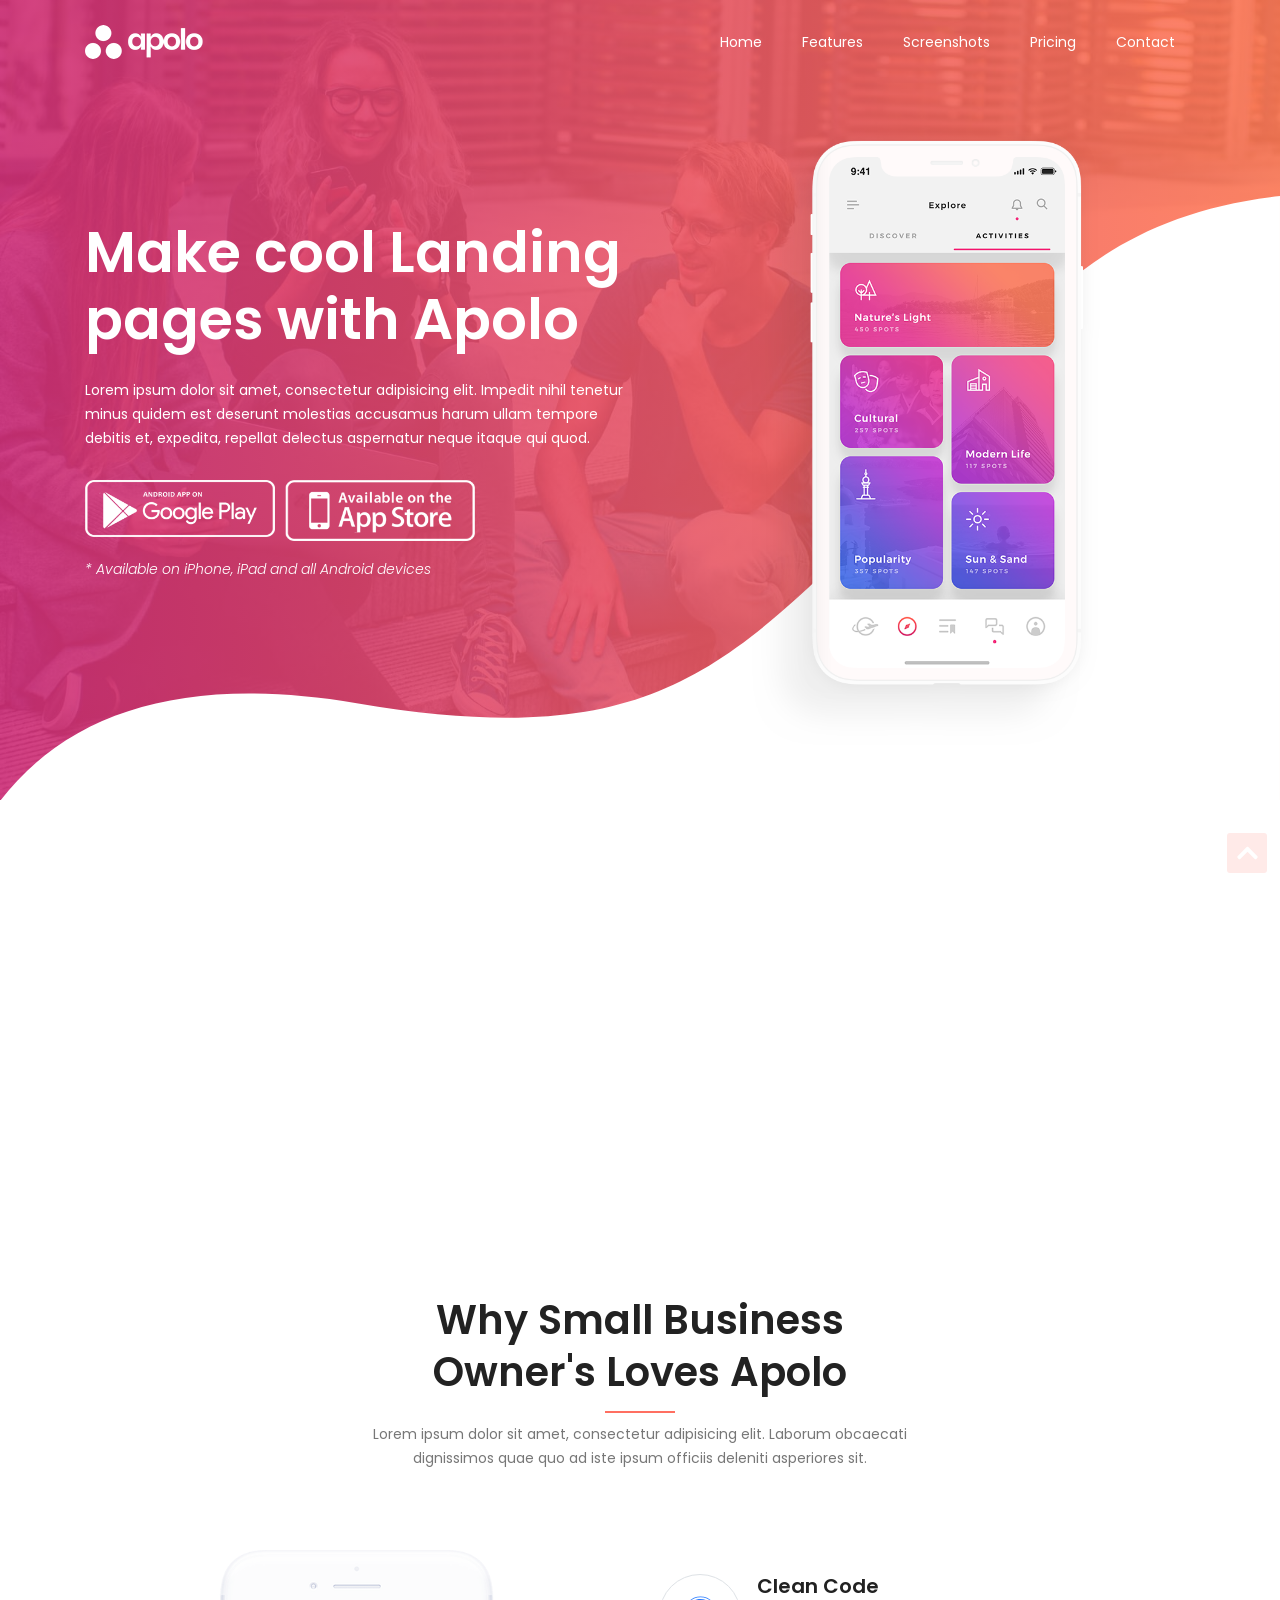
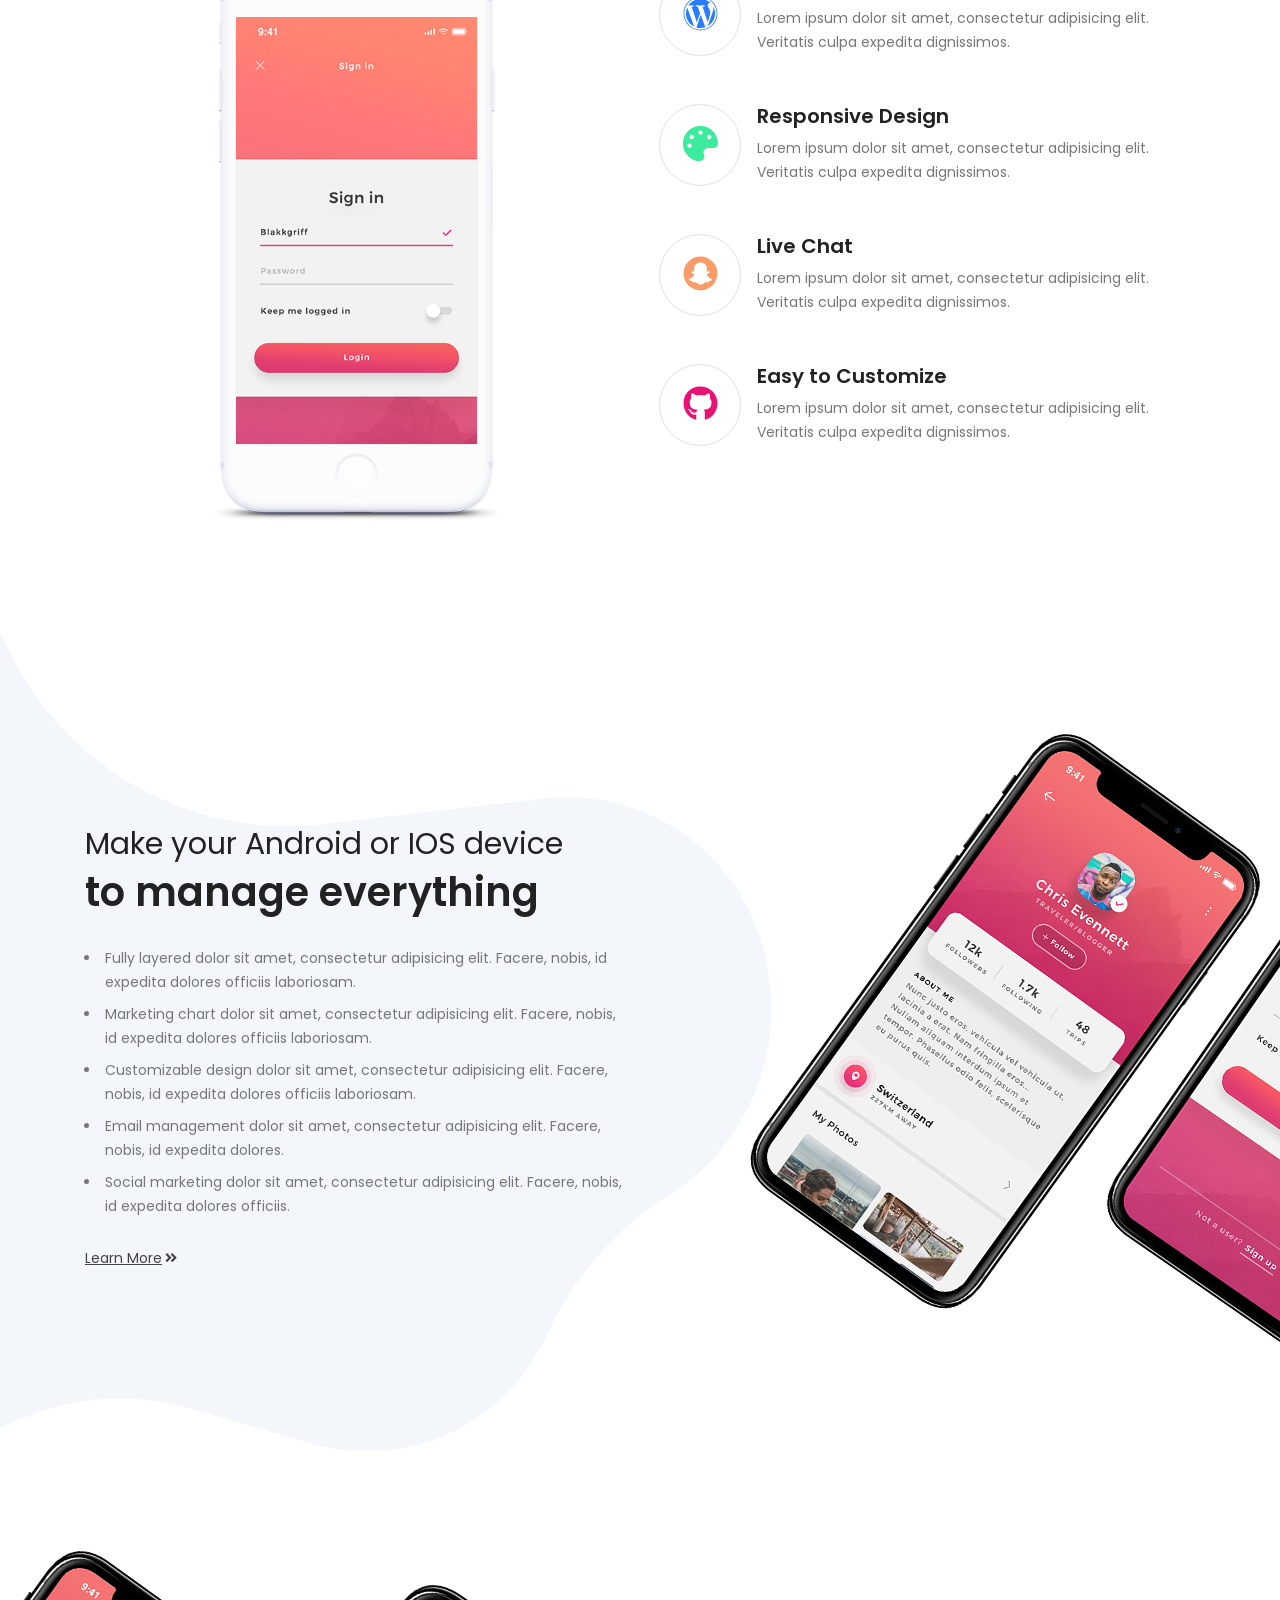
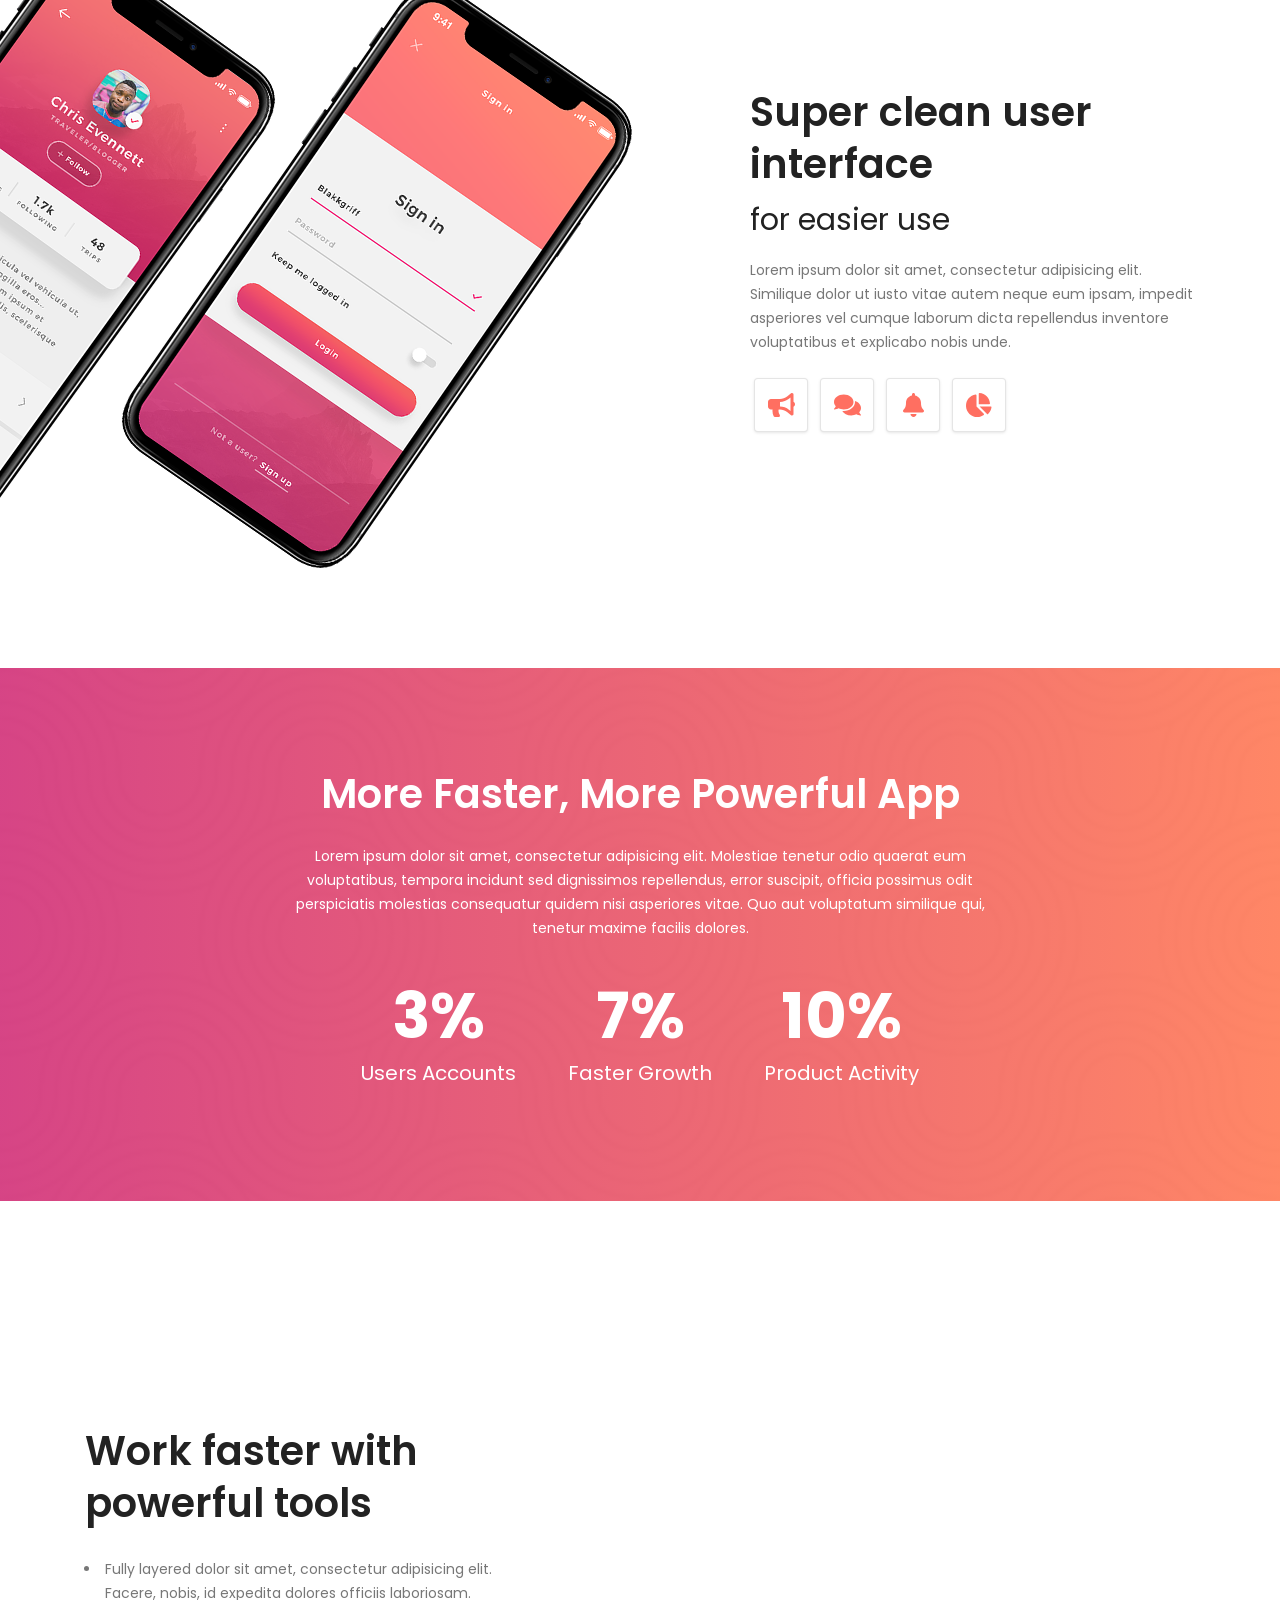
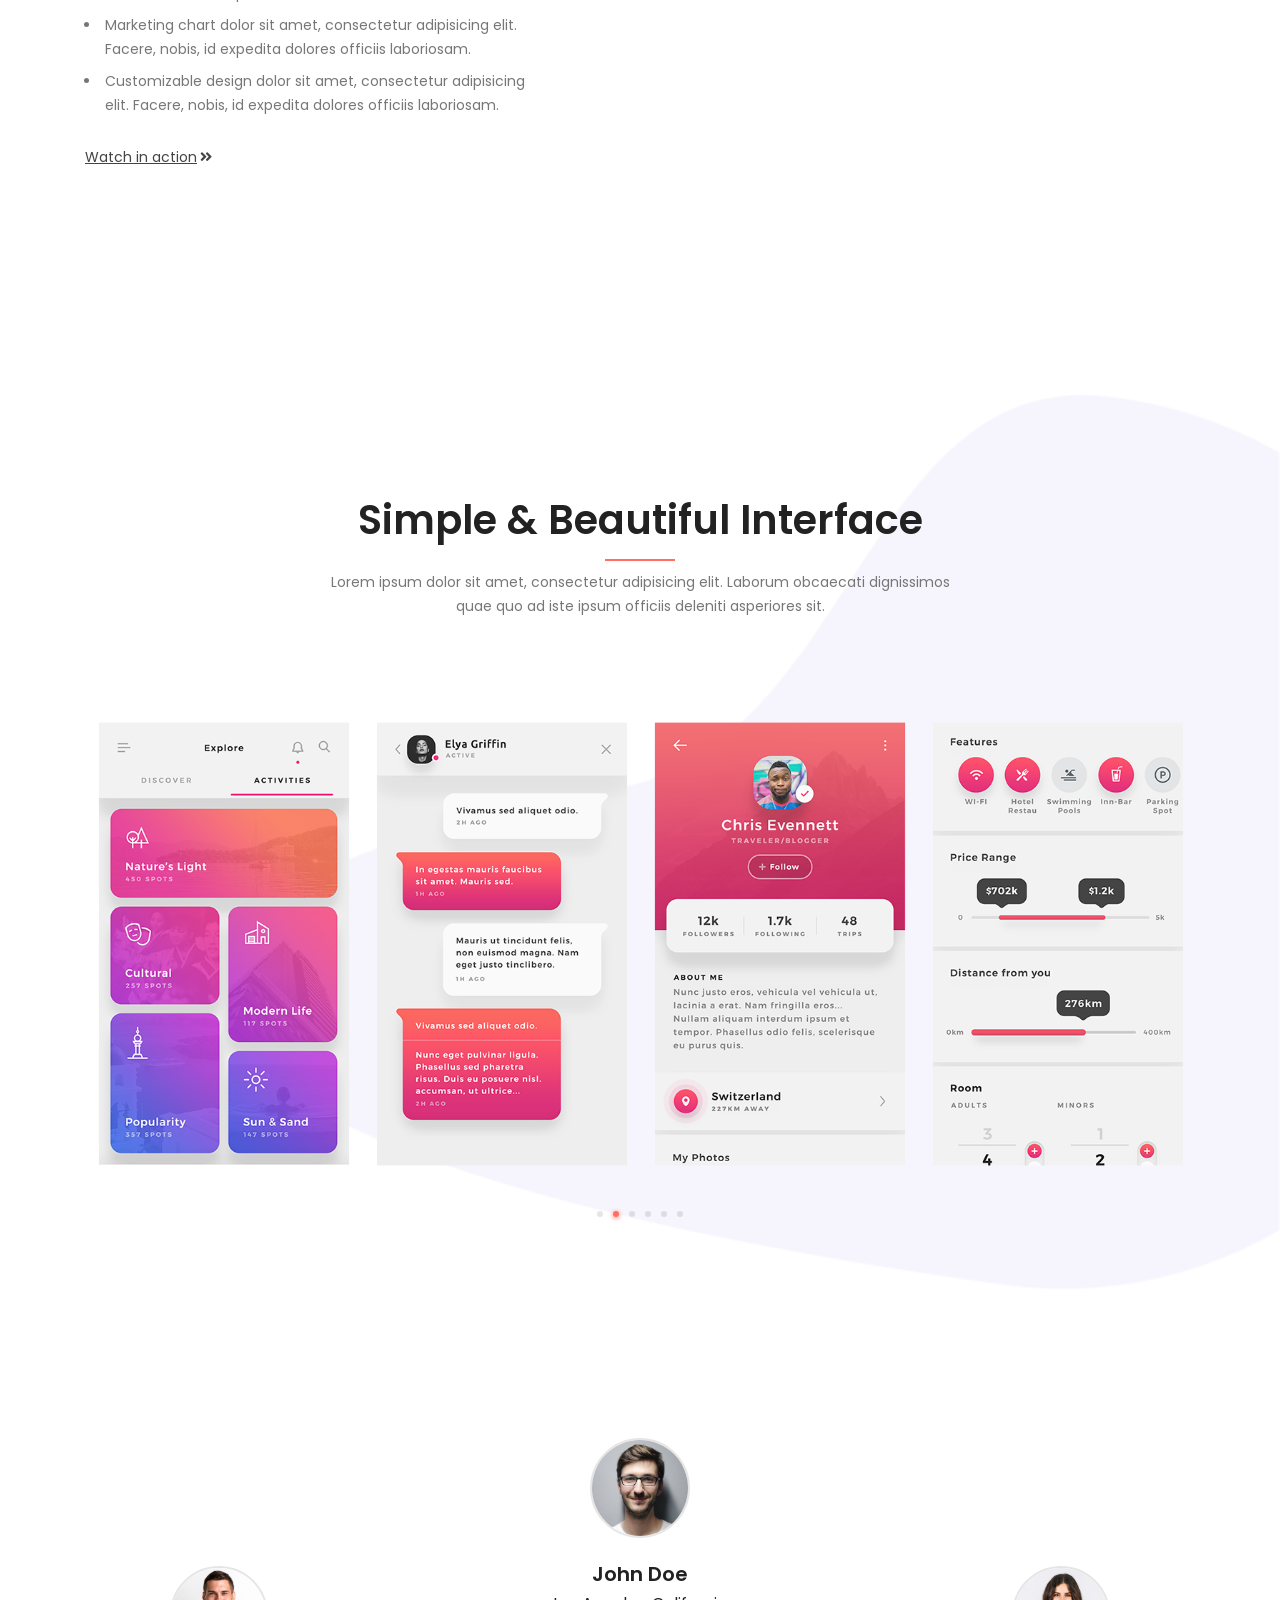
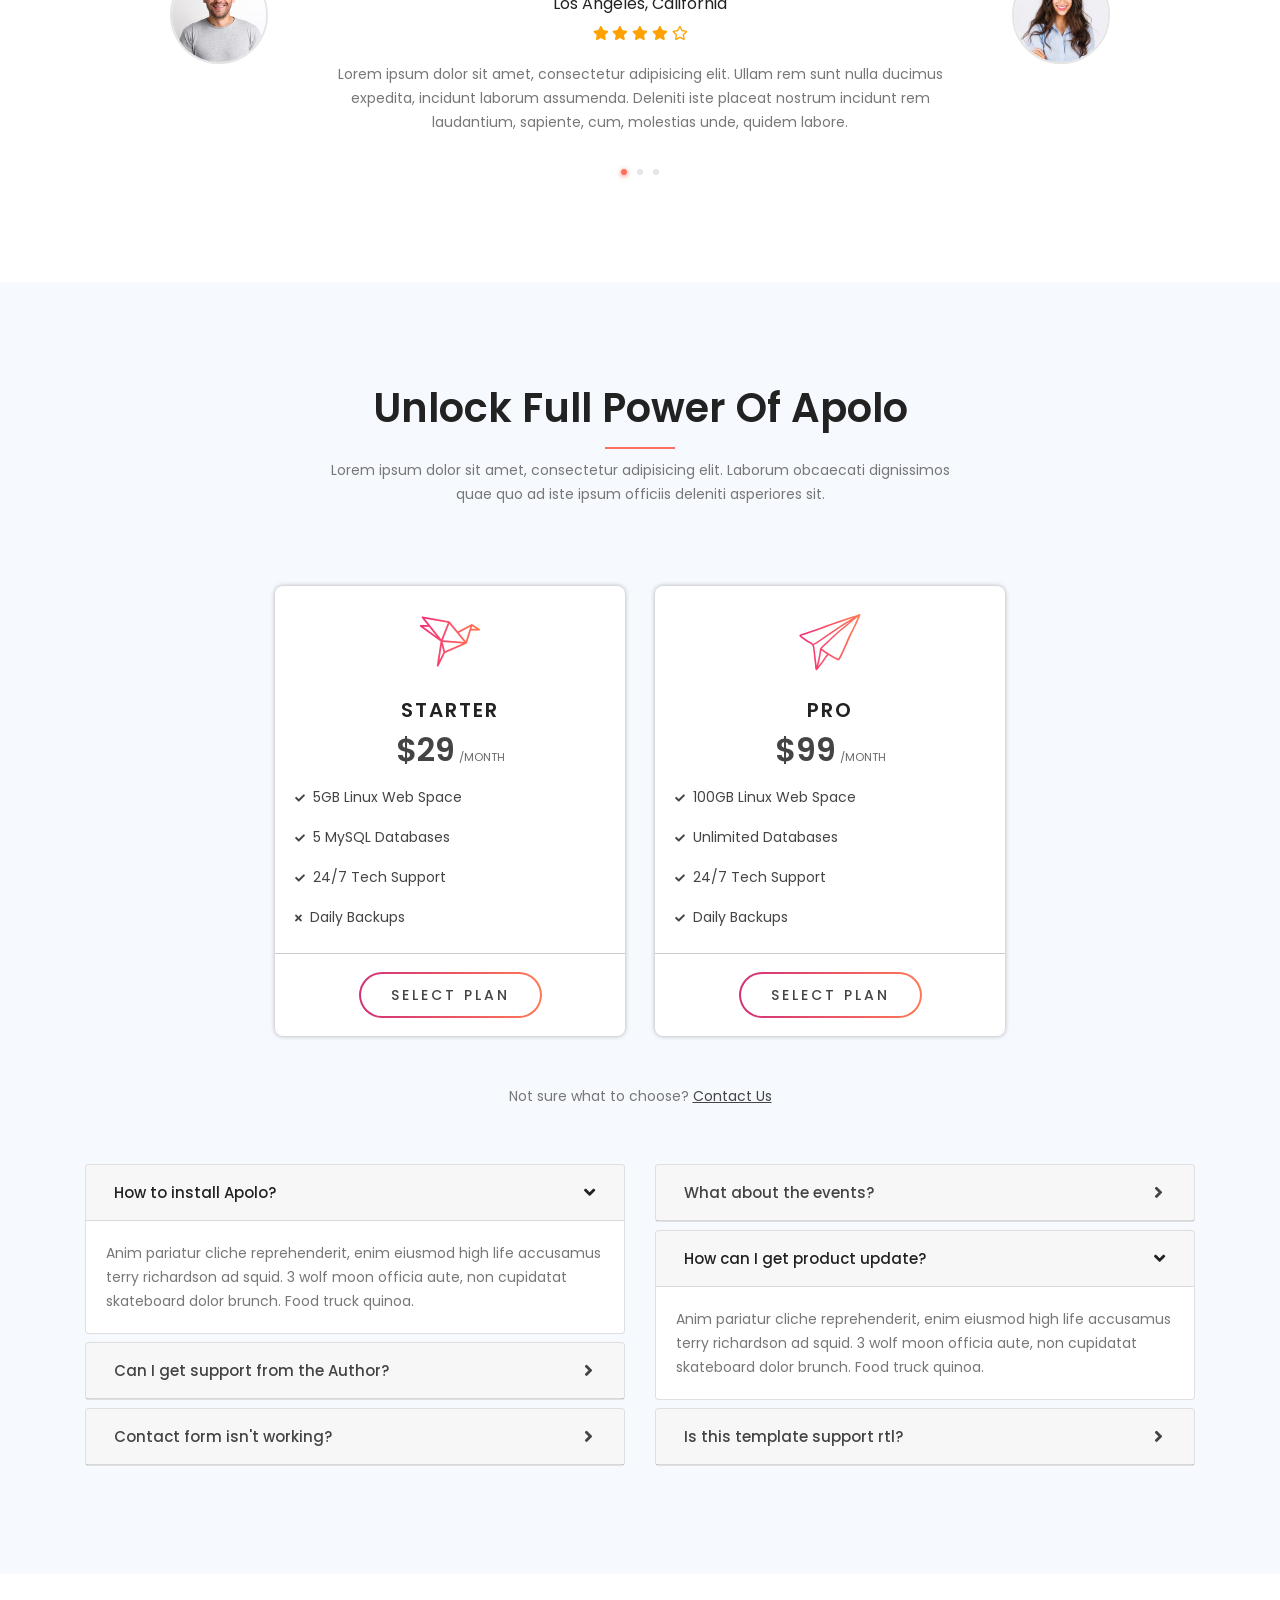
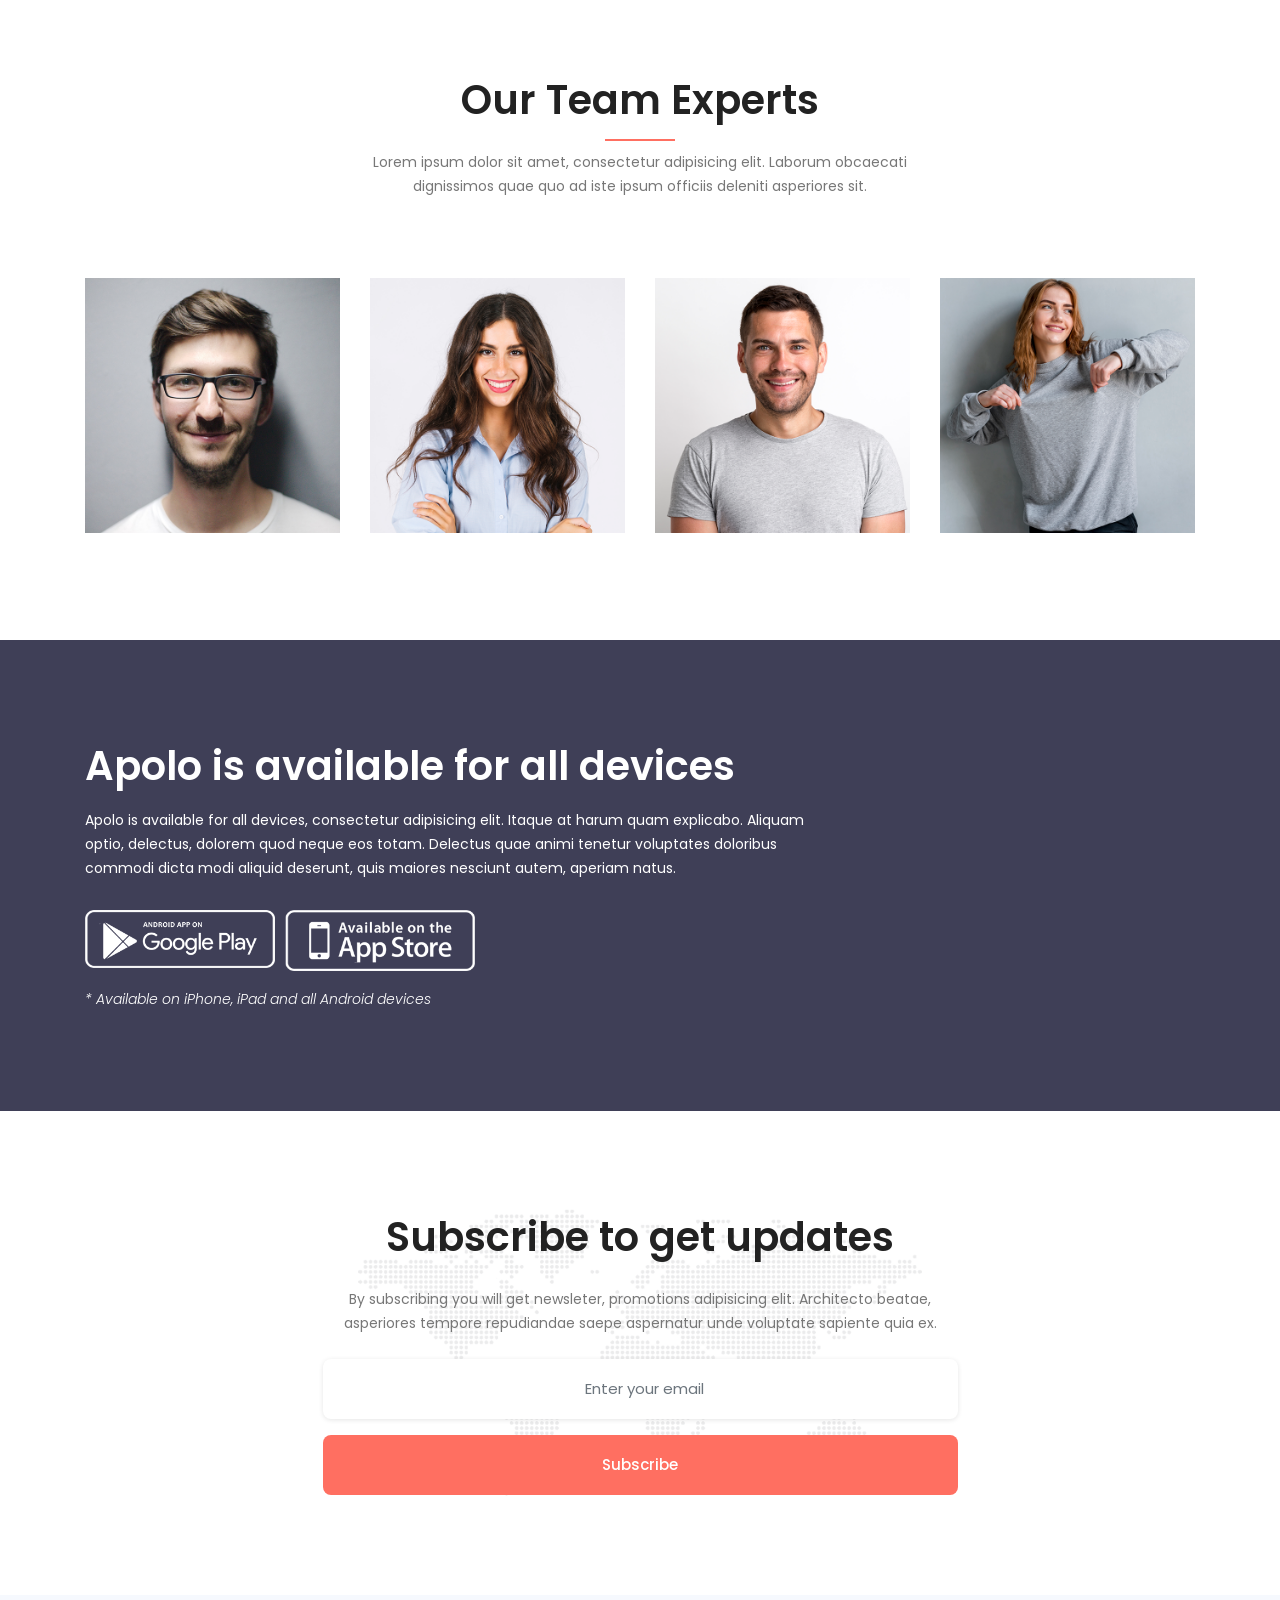
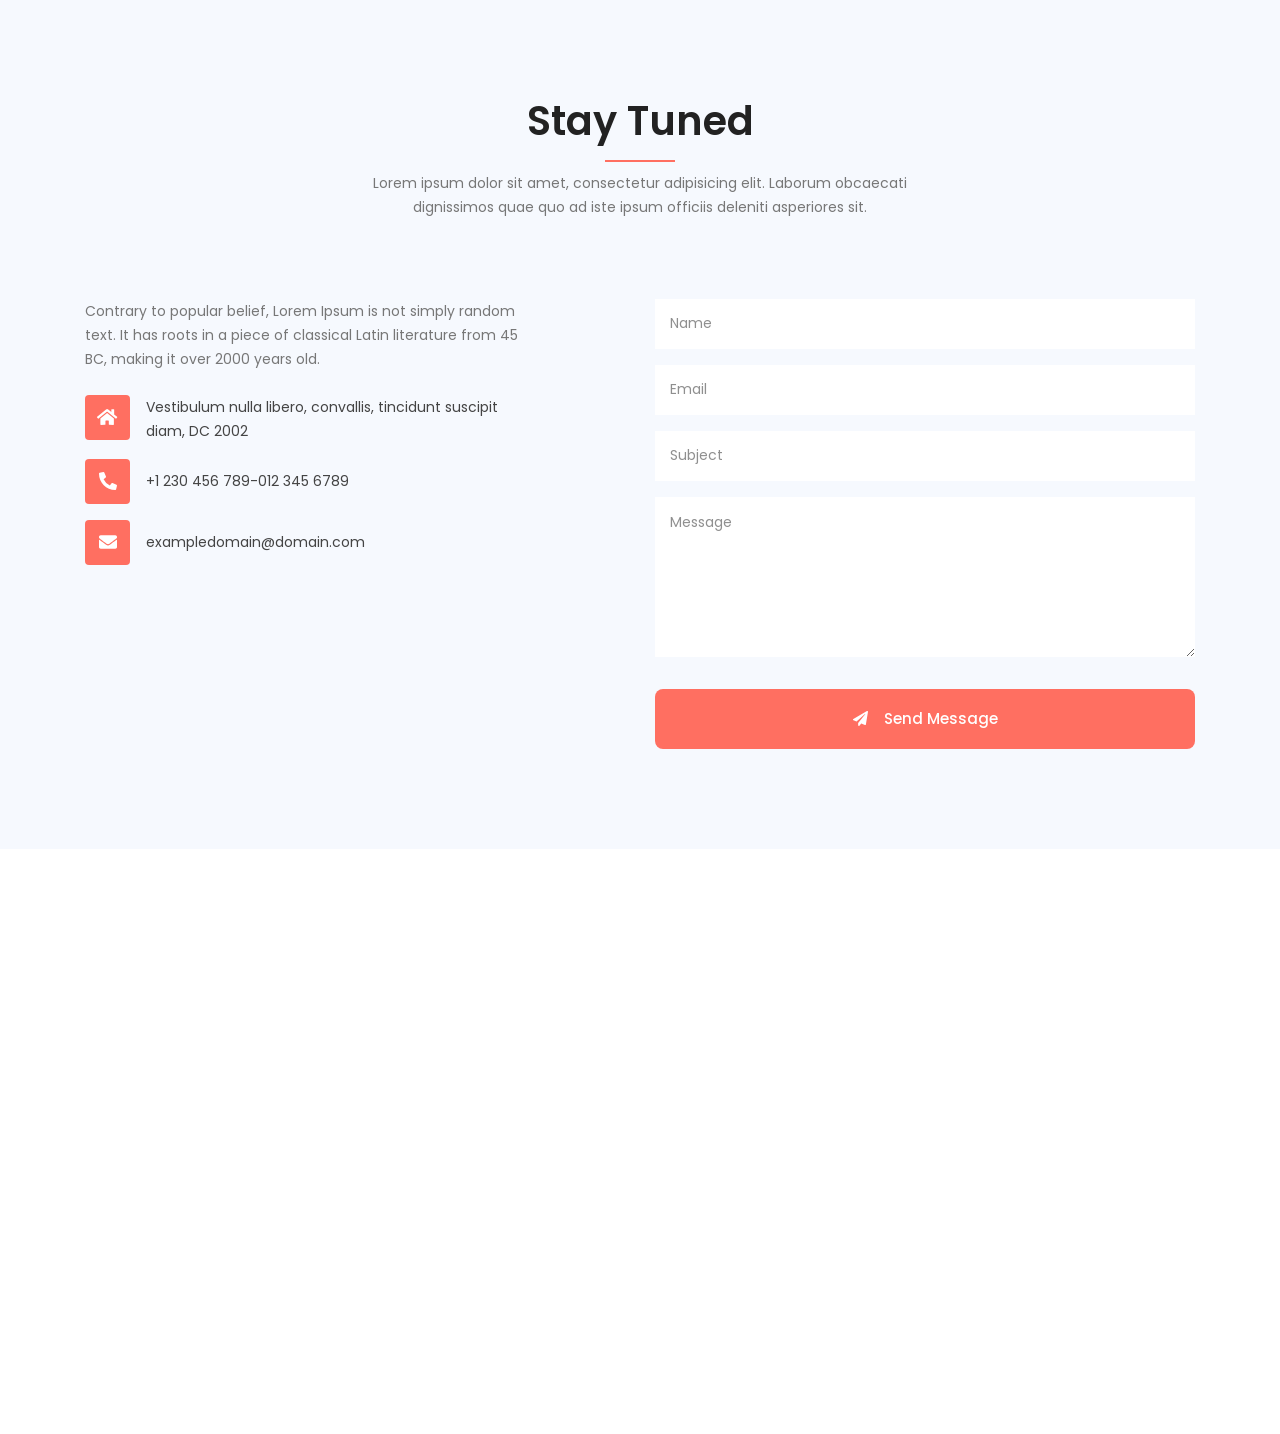
<file: index-2.html>
<!doctype html>
<html class="no-js" lang="en">


<!-- Mirrored from theme-land.com/apolo/index.html by HTTrack Website Copier/3.x [XR&CO'2014], Sun, 23 Aug 2020 01:51:57 GMT -->
<head>
    <meta charset="UTF-8">
    <meta name="description" content="">
    <meta http-equiv="X-UA-Compatible" content="IE=edge">
    <meta name="viewport" content="width=device-width, initial-scale=1, shrink-to-fit=no">
    <!-- The above 4 meta tags *must* come first in the head; any other head content must come *after* these tags -->

    <!-- Title  -->
    <title>Apolo - App Landing Page Template</title>

    <!-- Favicon  -->
    <link rel="icon" href="assets/img/favicon-2.png">

    <!-- ***** All CSS Files ***** -->

    <!-- Style css -->
    <link rel="stylesheet" href="assets/css/style.css">

    <!-- Responsive css -->
    <link rel="stylesheet" href="assets/css/responsive.css">

</head>

<body>
    <!--====== Preloader Area Start ======-->
    <div class="preloader-main">
        <div class="preloader-wapper">
            <svg class="preloader" xmlns="http://www.w3.org/2000/svg" version="1.1" width="600" height="200">
                <defs>
                    <filter id="goo" x="-40%" y="-40%" height="200%" width="400%">
                        <feGaussianBlur in="SourceGraphic" stdDeviation="10" result="blur" />
                        <feColorMatrix in="blur" mode="matrix" values="1 0 0 0 0  0 1 0 0 0  0 0 1 0 0  0 0 0 19 -8" result="goo" />
                    </filter>
                </defs>
                <g filter="url(#goo)">
                    <circle class="dot" cx="50" cy="50" r="25" fill="#ff6f61" />
                    <circle class="dot" cx="50" cy="50" r="25" fill="#ff6f61" />
                </g>
            </svg>
            <div>
                <div class="loader-section section-left"></div>
                <div class="loader-section section-right"></div>
            </div>
        </div>
    </div>
    <!-- <div id="preloader">
        <div id="loader"></div>
        <div class="loader-section section-left"></div>
        <div class="loader-section section-right"></div>
    </div> -->
    <!--====== Preloader Area End ======-->

    <!--====== Scroll To Top Area Start ======-->
    <div id="scrollUp" title="Scroll To Top">
        <i class="fas fa-chevron-up"></i>
    </div>
    <!--====== Scroll To Top Area End ======-->

    <div class="main">
        <!-- ***** Header Start ***** -->
        <header class="navbar navbar-sticky navbar-expand-lg navbar-dark">
            <div class="container position-relative">
                <a class="navbar-brand" href="index-2.html">
                    <img class="navbar-brand-regular" src="assets/img/logo/logo-white.png" alt="brand-logo">
                    <img class="navbar-brand-sticky" src="assets/img/logo/logo.png" alt="sticky brand-logo">
                </a>
                <button class="navbar-toggler d-lg-none" type="button" data-toggle="navbarToggler" aria-label="Toggle navigation">
                    <span class="navbar-toggler-icon"></span>
                </button>

                <div class="navbar-inner">
                    <!--  Mobile Menu Toggler -->
                    <button class="navbar-toggler d-lg-none" type="button" data-toggle="navbarToggler" aria-label="Toggle navigation">
                        <span class="navbar-toggler-icon"></span>
                    </button>
                    <nav>
                        <ul class="navbar-nav" id="navbar-nav">
                            <li class="nav-item">
                                <a class="nav-link scroll" href="#home">Home</a>
                            </li>
                            <li class="nav-item">
                                <a class="nav-link scroll" href="#features">Features</a>
                            </li>
                            <li class="nav-item">
                                <a class="nav-link scroll" href="#screenshots">Screenshots</a>
                            </li>
                            <li class="nav-item">
                                <a class="nav-link scroll" href="#pricing">Pricing</a>
                            </li>
                            <li class="nav-item">
                                <a class="nav-link scroll" href="#contact">Contact</a>
                            </li>
                        </ul>
                    </nav>
                </div>
            </div>
        </header>
        <!-- ***** Header End ***** -->

        <!-- ***** Welcome Area Start ***** -->
        <section id="home" class="section welcome-area bg-overlay d-flex align-items-center">
            <div class="container">
                <div class="row align-items-center">
                    <!-- Welcome Intro Start -->
                    <div class="col-12 col-md-7 col-lg-6">
                        <div class="welcome-intro">
                            <h1 class="text-white">Make cool Landing pages with Apolo</h1>
                            <p class="text-white my-4">Lorem ipsum dolor sit amet, consectetur adipisicing elit. Impedit nihil tenetur minus quidem est deserunt molestias accusamus harum ullam tempore debitis et, expedita, repellat delectus aspernatur neque itaque qui quod.</p>
                            <!-- Store Buttons -->
                            <div class="button-group store-buttons d-flex">
                                <a href="#">
                                    <img src="assets/img/icon/google-play.png" alt="">
                                </a>
                                <a href="#">
                                    <img src="assets/img/icon/app-store.png" alt="">
                                </a>
                            </div>
                            <span class="d-inline-block text-white fw-3 font-italic mt-3">* Available on iPhone, iPad and all Android devices</span>
                        </div>
                    </div>
                    <div class="col-12 col-md-5 col-lg-6">
                        <!-- Welcome Thumb -->
                        <div class="welcome-thumb mx-auto" data-aos="fade-left" data-aos-delay="500" data-aos-duration="1000">
                            <img src="assets/img/welcome/welcome-mockup.png" alt="">
                        </div>
                    </div>
                </div>
            </div>
            <!-- Shape Bottom -->
            <div class="shape-bottom">
                <svg version="1.1" id="Layer_1" xmlns="http://www.w3.org/2000/svg" xmlns:xlink="http://www.w3.org/1999/xlink" x="0px" y="0px" viewBox="0 0 2353.6 1112.5" style="enable-background:new 0 0 2353.6 1112.5;" xml:space="preserve">
                    <style type="text/css">
                        .st0 {
                            fill: #FFFFFF;
                        }
                    </style>
                    <path class="st0" d="M2353.6,0v1112.5H0c132.1-171.4,350.7-231.4,655.9-179.9c474,79.9,637.1-23.3,882.7-262.4
                    C1802.7,413,1870,54.1,2353.6,0z" />
                </svg>
            </div>
        </section>
        <!-- ***** Welcome Area End ***** -->

        <!-- ***** Benifits Area Start ***** -->
        <section id="benifits" class="section benifits-area style-three ptb_100">
            <div class="container">
                <div class="row">
                    <!-- Benifits Item -->
                    <div class="col-12 col-sm-6 col-md-4" data-aos="fade-up">
                        <div class="benifits-item p-4">
                            <!-- Feature Icon -->
                            <div class="feature-icon mb-3">
                                <span><i class="fas fa-fire-alt"></i></span>
                            </div>
                            <!-- Benifits Text -->
                            <div class="benifits-text">
                                <h3 class="mb-2">Free Trail</h3>
                                <p>Lorem ipsum dolor sit amet, consectetur adipisicing elit. Adipisci, ipsum.</p>
                            </div>
                        </div>
                    </div>
                    <!-- Benifits Item -->
                    <div class="col-12 col-sm-6 col-md-4" data-aos="fade-up" data-aos-delay="200">
                        <div class="benifits-item p-4">
                            <!-- Feature Icon -->
                            <div class="feature-icon mb-3">
                                <span><i class="fas fa-fill-drip"></i></span>
                            </div>
                            <!-- Benifits Text -->
                            <div class="benifits-text">
                                <h3 class="mb-2">Easy to use</h3>
                                <p>Lorem ipsum dolor sit amet, consectetur adipisicing elit. Adipisci, ipsum.</p>
                            </div>
                        </div>
                    </div>
                    <!-- Benifits Item -->
                    <div class="col-12 col-sm-6 col-md-4" data-aos="fade-up" data-aos-delay="400">
                        <div class="benifits-item p-4">
                            <!-- Feature Icon -->
                            <div class="feature-icon mb-3">
                                <span><i class="fas fa-edit"></i></span>
                            </div>
                            <!-- Benifits Text -->
                            <div class="benifits-text">
                                <h3 class="mb-2">Customizable Code</h3>
                                <p>Lorem ipsum dolor sit amet, consectetur adipisicing elit. Adipisci, ipsum.</p>
                            </div>
                        </div>
                    </div>
                </div>
            </div>
        </section>
        <!-- ***** Benifits Area End ***** -->

        <!-- ***** Features Area Start ***** -->
        <section id="features" class="section features-area ptb_100">
            <div class="container">
                <div class="row justify-content-center">
                    <div class="col-12 col-md-10 col-lg-6">
                        <!-- Section Heading -->
                        <div class="section-heading text-center">
                            <h2 class="text-capitalize">Why Small Business owner's loves Apolo</h2>
                            <p class="d-none d-sm-block mt-4">Lorem ipsum dolor sit amet, consectetur adipisicing elit. Laborum obcaecati dignissimos quae quo ad iste ipsum officiis deleniti asperiores sit.</p>
                            <p class="d-block d-sm-none mt-4">Lorem ipsum dolor sit amet, consectetur adipisicing elit. Laborum obcaecati.</p>
                        </div>
                    </div>
                </div>
                <div class="row">
                    <div class="col-12 col-md-6">
                        <div class="features-slider-wrapper overflow-hidden">
                            <!-- Work Slider -->
                            <ul class="features-slider owl-carousel">
                                <li class="slide-item">
                                    <img src="assets/img/screenshots/1.png" alt="">
                                </li>
                                <li class="slide-item">
                                    <img src="assets/img/screenshots/2.png" alt="">
                                </li>
                                <li class="slide-item">
                                    <img src="assets/img/screenshots/3.png" alt="">
                                </li>
                                <li class="slide-item">
                                    <img src="assets/img/screenshots/4.png" alt="">
                                </li>
                            </ul>
                        </div>
                    </div>
                    <div class="col-12 col-md-6 pt-4 pt-md-0">
                        <ul class="features-item">
                            <li>
                                <!-- Icon Box -->
                                <div class="icon-box media icon-1 px-1 py-3 py-md-4">
                                    <!-- Icon -->
                                    <div class="icon rounded-circle border mr-3">
                                        <span><i class="fab fa-wordpress"></i></span>
                                    </div>
                                    <!-- Icon Text -->
                                    <div class="icon-text media-body align-self-center align-self-md-start">
                                        <h3 class="mb-2">Clean Code</h3>
                                        <p>Lorem ipsum dolor sit amet, consectetur adipisicing elit. Veritatis culpa expedita dignissimos.</p>
                                    </div>
                                </div>
                            </li>
                            <li>
                                <!-- Icon Box -->
                                <div class="icon-box media icon-2 px-1 py-3 py-md-4">
                                    <!-- Icon -->
                                    <div class="icon rounded-circle border mr-3">
                                        <span><i class="fas fa-palette"></i></span>
                                    </div>
                                    <!-- Icon Text -->
                                    <div class="icon-text media-body align-self-center align-self-md-start">
                                        <h3 class="mb-2">Responsive Design</h3>
                                        <p>Lorem ipsum dolor sit amet, consectetur adipisicing elit. Veritatis culpa expedita dignissimos.</p>
                                    </div>
                                </div>
                            </li>
                            <li>
                                <!-- Icon Box -->
                                <div class="icon-box media icon-3 px-1 py-3 py-md-4">
                                    <!-- Icon -->
                                    <div class="icon rounded-circle border mr-3">
                                        <span><i class="fab fa-snapchat"></i></span>
                                    </div>
                                    <!-- Icon Text -->
                                    <div class="icon-text media-body align-self-center align-self-md-start">
                                        <h3 class="mb-2">Live Chat</h3>
                                        <p>Lorem ipsum dolor sit amet, consectetur adipisicing elit. Veritatis culpa expedita dignissimos.</p>
                                    </div>
                                </div>
                            </li>
                            <li>
                                <!-- Icon Box -->
                                <div class="icon-box media icon-4 px-1 py-3 py-md-4">
                                    <!-- Icon -->
                                    <div class="icon rounded-circle border mr-3">
                                        <span><i class="fab fa-github"></i></span>
                                    </div>
                                    <!-- Icon Text -->
                                    <div class="icon-text media-body align-self-center align-self-md-start">
                                        <h3 class="mb-2">Easy to Customize</h3>
                                        <p>Lorem ipsum dolor sit amet, consectetur adipisicing elit. Veritatis culpa expedita dignissimos.</p>
                                    </div>
                                </div>
                            </li>
                        </ul>
                    </div>
                </div>
            </div>
        </section>
        <!-- ***** Features Area End ***** -->

        <!-- ***** Service Area Start ***** -->
        <section class="section service-area overflow-hidden ptb_100">
            <div class="container">
                <div class="row align-items-center">
                    <div class="col-12 col-lg-6">
                        <!-- Service Text -->
                        <div class="service-text pt-4 pt-lg-0">
                            <h2 class="mb-4"><span class="fw-4">Make your Android or IOS device</span><br>to manage everything</h2>
                            <!-- Check List -->
                            <ul class="check-list">
                                <li class="py-1 ml-3">
                                    <!-- List Box -->
                                    <div class="list-box media">
                                        <span class="media-body pl-1">Fully layered dolor sit amet, consectetur adipisicing elit. Facere, nobis, id expedita dolores officiis laboriosam.</span>
                                    </div>
                                </li>
                                <li class="py-1 ml-3">
                                    <!-- List Box -->
                                    <div class="list-box media">
                                        <span class="media-body pl-1">Marketing chart dolor sit amet, consectetur adipisicing elit. Facere, nobis, id expedita dolores officiis laboriosam.</span>
                                    </div>
                                </li>
                                <li class="py-1 ml-3">
                                    <!-- List Box -->
                                    <div class="list-box media">
                                        <span class="media-body pl-1">Customizable design dolor sit amet, consectetur adipisicing elit. Facere, nobis, id expedita dolores officiis laboriosam.</span>
                                    </div>
                                </li>
                                <li class="py-1 ml-3">
                                    <!-- List Box -->
                                    <div class="list-box media">
                                        <span class="media-body pl-1">Email management dolor sit amet, consectetur adipisicing elit. Facere, nobis, id expedita dolores.</span>
                                    </div>
                                </li>
                                <li class="py-1 ml-3">
                                    <!-- List Box -->
                                    <div class="list-box media">
                                        <span class="media-body pl-1">Social marketing dolor sit amet, consectetur adipisicing elit. Facere, nobis, id expedita dolores officiis.</span>
                                    </div>
                                </li>
                            </ul>
                            <a href="#" class="service-btn mt-4">Learn More</a>
                        </div>
                    </div>
                    <div class="col-12 col-lg-4 mx-auto pt-4 pt-lg-0">
                        <!-- Service Thumb -->
                        <div class="service-thumb">
                            <img src="assets/img/welcome/service-thumb.png" alt="">
                        </div>
                    </div>
                </div>
            </div>
        </section>
        <!-- ***** Service Area End ***** -->

        <!-- ***** Discover Area Start ***** -->
        <section class="section discover-area overflow-hidden ptb_100">
            <div class="container">
                <div class="row justify-content-between align-items-center">
                    <div class="col-12 col-lg-7 order-2 order-lg-1 pt-4 pt-lg-0">
                        <!-- Discover Thumb -->
                        <div class="discover-thumb">
                            <img src="assets/img/welcome/service-thumb.png" alt="">
                        </div>
                    </div>
                    <div class="col-12 col-lg-5 order-1 order-lg-2">
                        <!-- Discover Text -->
                        <div class="service-text discover-text pt-4 pt-lg-0">
                            <h2>Super clean user interface<br><span class="fw-4">for easier use</span></h2>
                            <p class="pt-3 pb-4">Lorem ipsum dolor sit amet, consectetur adipisicing elit. Similique dolor ut iusto vitae autem neque eum ipsam, impedit asperiores vel cumque laborum dicta repellendus inventore voluptatibus et explicabo nobis unde.</p>
                            <div class="discover-list">
                                <span class="mx-1"><i class="fas fa-bullhorn"></i></span>
                                <span class="mx-1"><i class="fas fa-comments"></i></span>
                                <span class="mx-1"><i class="fas fa-bell"></i></span>
                                <span class="mx-1"><i class="fas fa-chart-pie"></i></span>
                            </div>
                        </div>
                    </div>
                </div>
            </div>
        </section>
        <!-- ***** Discover Area End ***** -->

        <!-- ***** Statistic Area Start ***** -->
        <section class="section statistic-area bg-overlay ptb_100">
            <div class="container">
                <div class="row justify-content-center">
                    <div class="col-12 col-lg-8">
                        <!-- Statistic Content -->
                        <div class="statistic-content text-center">
                            <h2 class="text-white">More Faster, More Powerful App</h2>
                            <p class="text-white my-3 mt-sm-4 mb-sm-5">Lorem ipsum dolor sit amet, consectetur adipisicing elit. Molestiae tenetur odio quaerat eum voluptatibus, tempora incidunt sed dignissimos repellendus, error suscipit, officia possimus odit perspiciatis molestias consequatur quidem nisi asperiores vitae. Quo aut voluptatum similique qui, tenetur maxime facilis dolores.</p>
                            <!-- Counter List -->
                            <div class="counter-list">
                                <ul>
                                    <li class="d-inline-block">
                                        <!-- Single Counter -->
                                        <div class="single-counter p-2 px-md-4 py-md-3 text-center">
                                            <span class="counter d-inline-block text-white fw-7">23</span><span class="text-white fw-7">%</span>
                                            <h4 class="text-white fw-4 mt-2 mt-sm-3">Users Accounts</h4>
                                        </div>
                                    </li>
                                    <li class="d-inline-block">
                                        <!-- Single Counter -->
                                        <div class="single-counter p-2 px-md-4 py-md-3 text-center">
                                            <span class="counter d-inline-block text-white fw-7">47</span><span class="text-white fw-7">%</span>
                                            <h4 class="text-white fw-4 mt-2 mt-sm-3">Faster Growth</h4>
                                        </div>
                                    </li>
                                    <li class="d-inline-block">
                                        <!-- Single Counter -->
                                        <div class="single-counter p-2 px-md-4 py-md-3 text-center">
                                            <span class="counter d-inline-block text-white fw-7">63</span><span class="text-white fw-7">%</span>
                                            <h4 class="text-white fw-4 mt-2 mt-sm-3">Product Activity</h4>
                                        </div>
                                    </li>
                                </ul>
                            </div>
                        </div>
                    </div>
                </div>
            </div>
        </section>
        <!-- ***** Statistic Area End ***** -->

        <!-- ***** More Features Area Start ***** -->
        <section class="section more-features-area ptb_100">
            <div class="container">
                <div class="row align-items-center">
                    <div class="col-12 col-lg-5">
                        <!-- More Features Text -->
                        <div class="service-text pt-4 pt-lg-0">
                            <h2 class="mb-4">Work faster with powerful tools</h2>
                            <!-- Check List -->
                            <ul class="check-list">
                                <li class="py-1 ml-3">
                                    <!-- List Box -->
                                    <div class="list-box media">
                                        <span class="media-body pl-1">Fully layered dolor sit amet, consectetur adipisicing elit. Facere, nobis, id expedita dolores officiis laboriosam.</span>
                                    </div>
                                </li>
                                <li class="py-1 ml-3">
                                    <!-- List Box -->
                                    <div class="list-box media">
                                        <span class="media-body pl-1">Marketing chart dolor sit amet, consectetur adipisicing elit. Facere, nobis, id expedita dolores officiis laboriosam.</span>
                                    </div>
                                </li>
                                <li class="py-1 ml-3">
                                    <!-- List Box -->
                                    <div class="list-box media">
                                        <span class="media-body pl-1">Customizable design dolor sit amet, consectetur adipisicing elit. Facere, nobis, id expedita dolores officiis laboriosam.</span>
                                    </div>
                                </li>
                            </ul>
                            <a class="fancyVideo service-btn mt-4" href="https://youtu.be/3t_PeiM3Voc">Watch in action</a>
                        </div>
                    </div>
                    <div class="col-12 col-lg-7 pt-5 pt-lg-0">
                        <!-- More Features Thumb -->
                        <div class="more-features-thumb d-flex">
                            <div class="thumb-one" data-aos="fade-down" data-aos-duration="700" data-aos-offset="300" data-aos-easing="ease-in-out">
                                <img src="assets/img/welcome/thumb-one.png" alt="">
                            </div>
                            <div class="thumb-two" data-aos="fade-up" data-aos-duration="700" data-aos-delay="500" data-aos-easing="ease-in-out">
                                <img src="assets/img/welcome/thumb-two.png" alt="">
                            </div>
                        </div>
                    </div>
                </div>
            </div>
        </section>
        <!-- ***** More Features Area End ***** -->

        <!-- ***** Screenshots Area Start ***** -->
        <section id="screenshots" class="section screenshots-area ptb_100">
            <div class="container">
                <div class="row justify-content-center">
                    <div class="col-12 col-md-10 col-lg-7">
                        <!-- Section Heading -->
                        <div class="section-heading text-center">
                            <h2 class="text-capitalize">Simple &amp; Beautiful Interface</h2>
                            <p class="d-none d-sm-block mt-4">Lorem ipsum dolor sit amet, consectetur adipisicing elit. Laborum obcaecati dignissimos quae quo ad iste ipsum officiis deleniti asperiores sit.</p>
                            <p class="d-block d-sm-none mt-4">Lorem ipsum dolor sit amet, consectetur adipisicing elit. Laborum obcaecati.</p>
                        </div>
                    </div>
                </div>
                <div class="row">
                    <div class="col-12">
                        <!-- App Screenshot Slider Area -->
                        <div class="app-screenshots">
                            <!-- Single Screenshot Item -->
                            <div class="single-screenshot">
                                <img src="assets/img/screenshots/1.png" alt="">
                            </div>
                            <!-- Single Screenshot Item -->
                            <div class="single-screenshot">
                                <img src="assets/img/screenshots/2.png" alt="">
                            </div>
                            <!-- Single Screenshot Item -->
                            <div class="single-screenshot">
                                <img src="assets/img/screenshots/3.png" alt="">
                            </div>
                            <!-- Single Screenshot Item -->
                            <div class="single-screenshot">
                                <img src="assets/img/screenshots/4.png" alt="">
                            </div>
                            <!-- Single Screenshot Item -->
                            <div class="single-screenshot">
                                <img src="assets/img/screenshots/5.png" alt="">
                            </div>
                            <!-- Single Screenshot Item -->
                            <div class="single-screenshot">
                                <img src="assets/img/screenshots/6.png" alt="">
                            </div>
                        </div>
                    </div>
                </div>
            </div>
        </section>
        <!-- ***** Screenshots Area End ***** -->

        <!-- ***** Testimonial Area Start ***** -->
        <section class="section testimonial-area ptb_100">
            <div class="container text-center">
                <div class="row justify-content-center align-items-center">
                    <div class="col-12 col-md-8">
                        <div class="testimonials owl-carousel">
                            <!-- Single Testimonial -->
                            <div class="single-testimonial p-3 p-md-5">
                                <img src="assets/img/avatar/avatar-1.png" class="mx-auto d-block" alt="">
                                <!-- Client Name -->
                                <h3 class="client-name mt-4 mb-2">John Doe</h3>
                                <!-- Client Address -->
                                <h5 class="client-address fw-4">Los Angeles, California</h5>
                                <!-- Client Rating -->
                                <div class="client-rating mt-2 mb-3">
                                    <i class="fas fa-star"></i>
                                    <i class="fas fa-star"></i>
                                    <i class="fas fa-star"></i>
                                    <i class="fas fa-star"></i>
                                    <i class="far fa-star"></i>
                                </div>
                                <!-- Client Description -->
                                <div class="client-description">
                                    <!-- Client Text -->
                                    <div class="client-text">
                                        <p>Lorem ipsum dolor sit amet, consectetur adipisicing elit. Ullam rem sunt nulla ducimus expedita, incidunt laborum assumenda. Deleniti iste placeat nostrum incidunt rem laudantium, sapiente, cum, molestias unde, quidem labore.</p>
                                    </div>
                                </div>
                            </div>
                            <!-- Single Testimonial -->
                            <div class="single-testimonial p-3 p-md-5">
                                <img src="assets/img/avatar/avatar-2.png" class="mx-auto d-block" alt="">
                                <!-- Client Name -->
                                <h3 class="client-name mt-4 mb-2">Jassica William</h3>
                                <!-- Client Address -->
                                <h5 class="client-address fw-4">Los Angeles, California</h5>
                                <!-- Client Rating -->
                                <div class="client-rating mt-2 mb-3">
                                    <i class="fas fa-star"></i>
                                    <i class="fas fa-star"></i>
                                    <i class="fas fa-star"></i>
                                    <i class="fas fa-star"></i>
                                    <i class="fas fa-star"></i>
                                </div>
                                <!-- Client Description -->
                                <div class="client-description">
                                    <!-- Client Text -->
                                    <div class="client-text">
                                        <p>Lorem ipsum dolor sit amet, consectetur adipisicing elit. Ullam rem sunt nulla ducimus expedita, incidunt laborum assumenda. Deleniti iste placeat nostrum incidunt rem laudantium, sapiente, cum, molestias unde, quidem labore.</p>
                                    </div>
                                </div>
                            </div>
                            <!-- Single Testimonial -->
                            <div class="single-testimonial p-3 p-md-5">
                                <img src="assets/img/avatar/avatar-3.png" class="mx-auto d-block" alt="">
                                <!-- Client Name -->
                                <h3 class="client-name mt-4 mb-2">Johnson Smith</h3>
                                <!-- Client Address -->
                                <h5 class="client-address fw-4">Los Angeles, California</h5>
                                <!-- Client Rating -->
                                <div class="client-rating mt-2 mb-3">
                                    <i class="fas fa-star"></i>
                                    <i class="fas fa-star"></i>
                                    <i class="fas fa-star"></i>
                                    <i class="fas fa-star"></i>
                                    <i class="far fa-star"></i>
                                </div>
                                <!-- Client Description -->
                                <div class="client-description">
                                    <!-- Client Text -->
                                    <div class="client-text">
                                        <p>Lorem ipsum dolor sit amet, consectetur adipisicing elit. Ullam rem sunt nulla ducimus expedita, incidunt laborum assumenda. Deleniti iste placeat nostrum incidunt rem laudantium, sapiente, cum, molestias unde, quidem labore.</p>
                                    </div>
                                </div>
                            </div>
                        </div>
                        <!-- Single Testimonial Thumb -->
                        <div class="single-testimonial-thumb d-none d-md-block">
                            <!-- Thumb Prev -->
                            <div class="thumb-prev">
                                <span>
                                    <img src="assets/img/avatar/avatar-3.png" alt="">
                                </span>
                            </div>
                            <!-- Thumb Next -->
                            <div class="thumb-next">
                                <span>
                                    <img src="assets/img/avatar/avatar-2.png" alt="">
                                </span>
                            </div>
                        </div>
                    </div>
                </div>
            </div>
        </section>
        <!-- ***** Testimonial Area End ***** -->

        <!-- ***** Price Plan Area Start ***** -->
        <section id="pricing" class="section price-plan-area bg-gray ptb_100">
            <div class="container">
                <div class="row justify-content-center">
                    <div class="col-12 col-md-10 col-lg-7">
                        <!-- Section Heading -->
                        <div class="section-heading text-center">
                            <h2 class="text-capitalize">Unlock Full Power Of Apolo</h2>
                            <p class="d-none d-sm-block mt-4">Lorem ipsum dolor sit amet, consectetur adipisicing elit. Laborum obcaecati dignissimos quae quo ad iste ipsum officiis deleniti asperiores sit.</p>
                            <p class="d-block d-sm-none mt-4">Lorem ipsum dolor sit amet, consectetur adipisicing elit. Laborum obcaecati.</p>
                        </div>
                    </div>
                </div>
                <div class="row justify-content-center">
                    <div class="col-12 col-md-10 col-lg-8">
                        <div class="row price-plan-wrapper">
                            <div class="col-12 col-sm-6">
                                <div class="single-price-plan">
                                    <!-- Plan Thumb -->
                                    <div class="plan-thumb d-flex justify-content-center align-items-center my-4">
                                        <img class="avatar-md" src="assets/img/icon/startup.png" alt="">
                                    </div>
                                    <!-- Price Header -->
                                    <div class="price-header d-flex flex-column align-items-center pb-2">
                                        <h4 class="plan-title text-uppercase pb-3">
                                            Starter
                                        </h4>
                                        <div class="plan-cost">
                                            <span class="plan-price">$29</span>
                                            <span class="plan-type text-uppercase">/month</span>
                                        </div>
                                    </div>
                                    <!-- Plan Features -->
                                    <ul class="plan-features pb-3">
                                        <li><i class="fas fa-check"></i>5GB Linux Web Space</li>
                                        <li><i class="fas fa-check"></i>5 MySQL Databases</li>
                                        <li><i class="fas fa-check"></i>24/7 Tech Support</li>
                                        <li><i class="fas fa-times"></i>Daily Backups</li>
                                    </ul>
                                    <!-- Plan Select -->
                                    <div class="plan-select">
                                        <a class="btn apolo-btn text-uppercase" href="#">Select Plan</a>
                                    </div>
                                </div>
                            </div>
                            <div class="col-12 col-sm-6 mt-4 mt-sm-0">
                                <div class="single-price-plan">
                                    <!-- Plan Thumb -->
                                    <div class="plan-thumb d-flex justify-content-center align-items-center my-4">
                                        <img class="avatar-md" src="assets/img/icon/pro.png" alt="">
                                    </div>
                                    <!-- Price Header -->
                                    <div class="price-header d-flex flex-column align-items-center pb-2">
                                        <h4 class="plan-title text-uppercase pb-3">
                                            Pro
                                        </h4>
                                        <div class="plan-cost">
                                            <span class="plan-price">$99</span>
                                            <span class="plan-type text-uppercase">/month</span>
                                        </div>
                                    </div>
                                    <!-- Plan Features -->
                                    <ul class="plan-features pb-3">
                                        <li><i class="fas fa-check"></i>100GB Linux Web Space</li>
                                        <li><i class="fas fa-check"></i>Unlimited Databases</li>
                                        <li><i class="fas fa-check"></i>24/7 Tech Support</li>
                                        <li><i class="fas fa-check"></i>Daily Backups</li>
                                    </ul>
                                    <!-- Plan Select -->
                                    <div class="plan-select">
                                        <a class="btn apolo-btn text-uppercase" href="#">Select Plan</a>
                                    </div>
                                </div>
                            </div>
                        </div>
                    </div>
                </div>
                <div class="row">
                    <div class="col-12">
                        <!-- FAQ Content -->
                        <div class="faq-content">
                            <span class="d-block text-center mt-5">Not sure what to choose? <a href="#">Contact Us</a></span>
                            <!-- Apolo Accordion -->
                            <div class="accordion pt-5" id="apolo-accordion">
                                <div class="row">
                                    <div class="col-12 col-lg-6">
                                        <!-- Single Accordion Item -->
                                        <div class="card my-2">
                                            <!-- Card Header -->
                                            <div class="card-header">
                                                <h2 class="mb-0">
                                                    <button class="btn p-2" type="button" data-toggle="collapse" data-target="#collapseOne">
                                                        How to install Apolo?
                                                    </button>
                                                </h2>
                                            </div>
                                            <div id="collapseOne" class="collapse show" data-parent="#apolo-accordion">
                                                <!-- Card Body -->
                                                <div class="card-body">
                                                    Anim pariatur cliche reprehenderit, enim eiusmod high life accusamus terry richardson ad squid. 3 wolf moon officia aute, non cupidatat skateboard dolor brunch. Food truck quinoa.
                                                </div>
                                            </div>
                                        </div>
                                        <!-- Single Accordion Item -->
                                        <div class="card my-2">
                                            <!-- Card Header -->
                                            <div class="card-header">
                                                <h2 class="mb-0">
                                                    <button class="btn collapsed p-2" type="button" data-toggle="collapse" data-target="#collapseTwo">
                                                        Can I get support from the Author?
                                                    </button>
                                                </h2>
                                            </div>
                                            <div id="collapseTwo" class="collapse" data-parent="#apolo-accordion">
                                                <!-- Card Body -->
                                                <div class="card-body">
                                                    Anim pariatur cliche reprehenderit, enim eiusmod high life accusamus terry richardson ad squid. 3 wolf moon officia aute, non cupidatat skateboard dolor brunch. Food truck quinoa.
                                                </div>
                                            </div>
                                        </div>
                                        <!-- Single Accordion Item -->
                                        <div class="card my-2">
                                            <!-- Card Header -->
                                            <div class="card-header">
                                                <h2 class="mb-0">
                                                    <button class="btn collapsed p-2" type="button" data-toggle="collapse" data-target="#collapseThree">
                                                        Contact form isn't working?
                                                    </button>
                                                </h2>
                                            </div>
                                            <div id="collapseThree" class="collapse" data-parent="#apolo-accordion">
                                                <!-- Card Body -->
                                                <div class="card-body">
                                                    Anim pariatur cliche reprehenderit, enim eiusmod high life accusamus terry richardson ad squid. 3 wolf moon officia aute, non cupidatat skateboard dolor brunch. Food truck quinoa.
                                                </div>
                                            </div>
                                        </div>
                                    </div>
                                    <div class="col-12 col-lg-6">
                                        <!-- Single Accordion Item -->
                                        <div class="card my-2">
                                            <!-- Card Header -->
                                            <div class="card-header">
                                                <h2 class="mb-0">
                                                    <button class="btn collapsed p-2" type="button" data-toggle="collapse" data-target="#collapseFour">
                                                        What about the events?
                                                    </button>
                                                </h2>
                                            </div>
                                            <div id="collapseFour" class="collapse" data-parent="#apolo-accordion">
                                                <!-- Card Body -->
                                                <div class="card-body">
                                                    Anim pariatur cliche reprehenderit, enim eiusmod high life accusamus terry richardson ad squid. 3 wolf moon officia aute, non cupidatat skateboard dolor brunch. Food truck quinoa.
                                                </div>
                                            </div>
                                        </div>
                                        <!-- Single Accordion Item -->
                                        <div class="card my-2">
                                            <!-- Card Header -->
                                            <div class="card-header">
                                                <h2 class="mb-0">
                                                    <button class="btn p-2" type="button" data-toggle="collapse" data-target="#collapseFive">
                                                        How can I get product update?
                                                    </button>
                                                </h2>
                                            </div>
                                            <div id="collapseFive" class="collapse show" data-parent="#apolo-accordion">
                                                <!-- Card Body -->
                                                <div class="card-body">
                                                    Anim pariatur cliche reprehenderit, enim eiusmod high life accusamus terry richardson ad squid. 3 wolf moon officia aute, non cupidatat skateboard dolor brunch. Food truck quinoa.
                                                </div>
                                            </div>
                                        </div>
                                        <!-- Single Accordion Item -->
                                        <div class="card my-2">
                                            <!-- Card Header -->
                                            <div class="card-header">
                                                <h2 class="mb-0">
                                                    <button class="btn collapsed p-2" type="button" data-toggle="collapse" data-target="#collapseSix">
                                                        Is this template support rtl?
                                                    </button>
                                                </h2>
                                            </div>
                                            <div id="collapseSix" class="collapse" data-parent="#apolo-accordion">
                                                <!-- Card Body -->
                                                <div class="card-body">
                                                    Anim pariatur cliche reprehenderit, enim eiusmod high life accusamus terry richardson ad squid. 3 wolf moon officia aute, non cupidatat skateboard dolor brunch. Food truck quinoa.
                                                </div>
                                            </div>
                                        </div>
                                    </div>
                                </div>
                            </div>
                        </div>
                    </div>
                </div>
            </div>
        </section>
        <!-- ***** Price Plan Area End ***** -->

        <!-- ***** Team Area Start ***** -->
        <section class="section team-area team-style-two ptb_100">
            <div class="container">
                <div class="row justify-content-center">
                    <div class="col-12 col-md-10 col-lg-6">
                        <!-- Section Heading -->
                        <div class="section-heading text-center">
                            <h2 class="text-capitalize">Our Team Experts</h2>
                            <p class="d-none d-sm-block mt-4">Lorem ipsum dolor sit amet, consectetur adipisicing elit. Laborum obcaecati dignissimos quae quo ad iste ipsum officiis deleniti asperiores sit.</p>
                            <p class="d-block d-sm-none mt-4">Lorem ipsum dolor sit amet, consectetur adipisicing elit. Laborum obcaecati.</p>
                        </div>
                    </div>
                </div>
                <div class="row">
                    <div class="col-12 col-sm-6 col-md-4 col-lg-3">
                        <!-- Single Team -->
                        <div class="single-team text-center m-2 m-lg-0">
                            <!-- Team Thumb -->
                            <div class="team-thumb d-inline-block position-relative overflow-hidden">
                                <img src="assets/img/avatar/avatar-1.png" alt="">
                                <!-- Team Overlay -->
                                <div class="team-overlay">
                                    <h4 class="team-name text-white">Junaid Hasan</h4>
                                    <h5 class="team-post text-white mt-2 mb-3">Founder &amp; CEO</h5>
                                    <!-- Team Icons -->
                                    <div class="team-icons">
                                        <a class="p-2" href="#"><i class="fab fa-facebook-f"></i></a>
                                        <a class="p-2" href="#"><i class="fab fa-twitter"></i></a>
                                        <a class="p-2" href="#"><i class="fab fa-google-plus-g"></i></a>
                                        <a class="p-2" href="#"><i class="fab fa-linkedin-in"></i></a>
                                    </div>
                                </div>
                            </div>
                        </div>
                    </div>
                    <div class="col-12 col-sm-6 col-md-4 col-lg-3">
                        <!-- Single Team -->
                        <div class="single-team text-center m-2 m-lg-0">
                            <!-- Team Thumb -->
                            <div class="team-thumb d-inline-block position-relative overflow-hidden">
                                <img src="assets/img/avatar/avatar-2.png" alt="">
                                <!-- Team Overlay -->
                                <div class="team-overlay">
                                    <h4 class="team-name text-white">Jassica William</h4>
                                    <h5 class="team-post text-white mt-2 mb-3">Co-Founder</h5>
                                    <!-- Team Icons -->
                                    <div class="team-icons">
                                        <a class="p-2" href="#"><i class="fab fa-facebook-f"></i></a>
                                        <a class="p-2" href="#"><i class="fab fa-twitter"></i></a>
                                        <a class="p-2" href="#"><i class="fab fa-google-plus-g"></i></a>
                                        <a class="p-2" href="#"><i class="fab fa-linkedin-in"></i></a>
                                    </div>
                                </div>
                            </div>
                        </div>
                    </div>
                    <div class="col-12 col-sm-6 col-md-4 col-lg-3">
                        <!-- Single Team -->
                        <div class="single-team text-center m-2 m-lg-0">
                            <!-- Team Thumb -->
                            <div class="team-thumb d-inline-block position-relative overflow-hidden">
                                <img src="assets/img/avatar/avatar-3.png" alt="">
                                <!-- Team Overlay -->
                                <div class="team-overlay">
                                    <h4 class="team-name text-white">Md. Arham</h4>
                                    <h5 class="team-post text-white mt-2 mb-3">Web Developer</h5>
                                    <!-- Team Icons -->
                                    <div class="team-icons">
                                        <a class="p-2" href="#"><i class="fab fa-facebook-f"></i></a>
                                        <a class="p-2" href="#"><i class="fab fa-twitter"></i></a>
                                        <a class="p-2" href="#"><i class="fab fa-google-plus-g"></i></a>
                                        <a class="p-2" href="#"><i class="fab fa-linkedin-in"></i></a>
                                    </div>
                                </div>
                            </div>
                        </div>
                    </div>
                    <div class="col-12 col-sm-6 col-md-4 col-lg-3">
                        <!-- Single Team -->
                        <div class="single-team text-center m-2 m-lg-0">
                            <!-- Team Thumb -->
                            <div class="team-thumb d-inline-block position-relative overflow-hidden">
                                <img src="assets/img/avatar/avatar-4.png" alt="">
                                <!-- Team Overlay -->
                                <div class="team-overlay">
                                    <h4 class="team-name text-white">Yasmin Akter</h4>
                                    <h5 class="team-post text-white mt-2 mb-3">Graphic Designer</h5>
                                    <!-- Team Icons -->
                                    <div class="team-icons">
                                        <a class="p-2" href="#"><i class="fab fa-facebook-f"></i></a>
                                        <a class="p-2" href="#"><i class="fab fa-twitter"></i></a>
                                        <a class="p-2" href="#"><i class="fab fa-google-plus-g"></i></a>
                                        <a class="p-2" href="#"><i class="fab fa-linkedin-in"></i></a>
                                    </div>
                                </div>
                            </div>
                        </div>
                    </div>
                </div>
            </div>
        </section>
        <!-- ***** Team Area End ***** -->

        <!-- ***** Download Area Start ***** -->
        <section class="section download-area overlay-dark ptb_100">
            <div class="container">
                <div class="row">
                    <div class="col-12 col-md-7 col-lg-8">
                        <!-- Download Text -->
                        <div class="download-text">
                            <h2 class="text-white">Apolo is available for all devices</h2>
                            <p class="text-white my-3 d-none d-sm-block">Apolo is available for all devices, consectetur adipisicing elit. Itaque at harum quam explicabo. Aliquam optio, delectus, dolorem quod neque eos totam. Delectus quae animi tenetur voluptates doloribus commodi dicta modi aliquid deserunt, quis maiores nesciunt autem, aperiam natus.</p>
                            <p class="text-white my-3 d-block d-sm-none">Apolo is available for all devices, consectetur adipisicing elit. Vel neque, cumque. Temporibus eligendi veniam, necessitatibus aut id labore nisi quisquam.</p>
                            <!-- Store Buttons -->
                            <div class="button-group store-buttons d-flex">
                                <a href="#">
                                    <img src="assets/img/icon/google-play.png" alt="">
                                </a>
                                <a href="#">
                                    <img src="assets/img/icon/app-store.png" alt="">
                                </a>
                            </div>
                            <span class="d-inline-block text-white fw-3 font-italic mt-3">* Available on iPhone, iPad and all Android devices</span>
                        </div>
                    </div>
                </div>
                <!-- Download Thumb -->
                <div class="download-thumb d-none d-md-block" data-aos="fade-up" data-aos-offset="350" data-aos-duration="700">
                    <img src="assets/img/welcome/download-mockup.png" alt="">
                </div>
            </div>
        </section>
        <!-- ***** Download Area End ***** -->

        <!-- ***** Subscribe Area Start ***** -->
        <section class="section subscribe-area ptb_100">
            <div class="container">
                <div class="row justify-content-center">
                    <div class="col-12 col-md-10 col-lg-7">
                        <div class="subscribe-content text-center">
                            <h2>Subscribe to get updates</h2>
                            <p class="my-4">By subscribing you will get newsleter, promotions adipisicing elit. Architecto beatae, asperiores tempore repudiandae saepe aspernatur unde voluptate sapiente quia ex.</p>
                            <!-- Subscribe Form -->
                            <form class="subscribe-form">
                                <div class="form-group">
                                    <input type="email" class="form-control" id="exampleInputEmail1" aria-describedby="emailHelp" placeholder="Enter your email">
                                </div>
                                <button type="submit" class="btn btn-lg btn-block">Subscribe</button>
                            </form>
                        </div>
                    </div>
                </div>
            </div>
        </section>
        <!-- ***** Subscribe Area End ***** -->

        <!--====== Contact Area Start ======-->
        <section id="contact" class="contact-area bg-gray ptb_100">
            <div class="container">
                <div class="row justify-content-center">
                    <div class="col-12 col-md-10 col-lg-6">
                        <!-- Section Heading -->
                        <div class="section-heading text-center">
                            <h2 class="text-capitalize">Stay Tuned</h2>
                            <p class="d-none d-sm-block mt-4">Lorem ipsum dolor sit amet, consectetur adipisicing elit. Laborum obcaecati dignissimos quae quo ad iste ipsum officiis deleniti asperiores sit.</p>
                            <p class="d-block d-sm-none mt-4">Lorem ipsum dolor sit amet, consectetur adipisicing elit. Laborum obcaecati.</p>
                        </div>
                    </div>
                </div>
                <div class="row justify-content-between">
                    <div class="col-12 col-md-5">
                        <!-- Contact Us -->
                        <div class="contact-us">
                            <p class="mb-3">Contrary to popular belief, Lorem Ipsum is not simply random text. It has roots in a piece of classical Latin literature from 45 BC, making it over 2000 years old.</p>
                            <ul>
                                <li class="py-2">
                                    <a class="media" href="#">
                                        <div class="social-icon mr-3">
                                            <i class="fas fa-home"></i>
                                        </div>
                                        <span class="media-body align-self-center">Vestibulum nulla libero, convallis, tincidunt suscipit diam, DC 2002</span>
                                    </a>
                                </li>
                                <li class="py-2">
                                    <a class="media" href="#">
                                        <div class="social-icon mr-3">
                                            <i class="fas fa-phone-alt"></i>
                                        </div>
                                        <span class="media-body align-self-center">+1 230 456 789-012 345 6789</span>
                                    </a>
                                </li>
                                <li class="py-2">
                                    <a class="media" href="#">
                                        <div class="social-icon mr-3">
                                            <i class="fas fa-envelope"></i>
                                        </div>
                                        <span class="media-body align-self-center">exampledomain@domain.com</span>
                                    </a>
                                </li>
                            </ul>
                        </div>
                    </div>
                    <div class="col-12 col-md-6 pt-4 pt-md-0">
                        <!-- Contact Box -->
                        <div class="contact-box text-center">
                            <!-- Contact Form -->
                            <form id="contact-form" method="POST" action="https://theme-land.com/apolo/assets/php/mail.php">
                                <div class="row">
                                    <div class="col-12">
                                        <div class="form-group">
                                            <input type="text" class="form-control" name="name" placeholder="Name" required="required">
                                        </div>
                                        <div class="form-group">
                                            <input type="email" class="form-control" name="email" placeholder="Email" required="required">
                                        </div>
                                        <div class="form-group">
                                            <input type="text" class="form-control" name="subject" placeholder="Subject" required="required">
                                        </div>
                                    </div>
                                    <div class="col-12">
                                        <div class="form-group">
                                            <textarea class="form-control" name="message" placeholder="Message" required="required"></textarea>
                                        </div>
                                    </div>
                                    <div class="col-12">
                                        <button type="submit" class="btn btn-lg btn-block mt-3"><span class="text-white pr-3"><i class="fas fa-paper-plane"></i></span>Send Message</button>
                                    </div>
                                </div>
                            </form>
                            <p class="form-message"></p>
                        </div>
                    </div>
                </div>
            </div>
        </section>
        <!--====== Contact Area End ======-->

        <!--====== Height Emulator Area Start ======-->
        <div class="height-emulator d-none d-lg-block"></div>
        <!--====== Height Emulator Area End ======-->

        <!--====== Footer Area Start ======-->
        <footer class="footer-area footer-fixed overflow-hidden">
            <!-- Footer Top -->
            <div class="footer-top ptb_100">
                <div class="container">
                    <div class="row">
                        <div class="col-12 col-sm-6 col-lg-3">
                            <!-- Footer Items -->
                            <div class="footer-items">
                                <!-- Logo -->
                                <a class="navbar-brand" href="#">
                                    <img class="logo" src="assets/img/logo/logo.png" alt="">
                                </a>
                                <p class="mt-2 mb-3">Lorem ipsum dolor sit amet, consectetur adipisicing elit. Quis non, fugit totam vel laboriosam vitae.</p>
                                <!-- Social Icons -->
                                <div class="social-icons d-flex">
                                    <a class="facebook" href="#">
                                        <i class="fab fa-facebook-f"></i>
                                        <i class="fab fa-facebook-f"></i>
                                    </a>
                                    <a class="twitter" href="#">
                                        <i class="fab fa-twitter"></i>
                                        <i class="fab fa-twitter"></i>
                                    </a>
                                    <a class="google-plus" href="#">
                                        <i class="fab fa-google-plus-g"></i>
                                        <i class="fab fa-google-plus-g"></i>
                                    </a>
                                    <a class="vine" href="#">
                                        <i class="fab fa-vine"></i>
                                        <i class="fab fa-vine"></i>
                                    </a>
                                </div>
                            </div>
                        </div>
                        <div class="col-12 col-sm-6 col-lg-3">
                            <!-- Footer Items -->
                            <div class="footer-items">
                                <!-- Footer Title -->
                                <h3 class="footer-title mb-2">Useful Links</h3>
                                <ul>
                                    <li class="py-2"><a href="#">Home</a></li>
                                    <li class="py-2"><a href="#">About Us</a></li>
                                    <li class="py-2"><a href="#">Services</a></li>
                                    <li class="py-2"><a href="#">Blog</a></li>
                                    <li class="py-2"><a href="#">Contact</a></li>
                                </ul>
                            </div>
                        </div>
                        <div class="col-12 col-sm-6 col-lg-3">
                            <!-- Footer Items -->
                            <div class="footer-items">
                                <!-- Footer Title -->
                                <h3 class="footer-title mb-2">Product Help</h3>
                                <ul>
                                    <li class="py-2"><a href="#">FAQ</a></li>
                                    <li class="py-2"><a href="#">Privacy Policy</a></li>
                                    <li class="py-2"><a href="#">Support</a></li>
                                    <li class="py-2"><a href="#">Terms &amp; Conditions</a></li>
                                    <li class="py-2"><a href="#">Contact</a></li>
                                </ul>
                            </div>
                        </div>
                        <div class="col-12 col-sm-6 col-lg-3">
                            <!-- Footer Items -->
                            <div class="footer-items">
                                <!-- Footer Title -->
                                <h3 class="footer-title mb-2">Download</h3>
                                <!-- Store Buttons -->
                                <div class="button-group store-buttons store-black d-flex flex-wrap">
                                    <a href="#">
                                        <img src="assets/img/icon/google-play-black.png" alt="">
                                    </a>
                                    <a href="#">
                                        <img src="assets/img/icon/app-store-black.png" alt="">
                                    </a>
                                </div>
                            </div>
                        </div>
                    </div>
                </div>
            </div>
            <!-- Footer Bottom -->
            <div class="footer-bottom">
                <div class="container">
                    <div class="row">
                        <div class="col-12">
                            <!-- Copyright Area -->
                            <div class="copyright-area d-flex flex-wrap justify-content-center justify-content-sm-between text-center py-4">
                                <!-- Copyright Left -->
                                <div class="copyright-left">&copy; Copyrights 2019 Apolo All rights reserved.</div>
                                <!-- Copyright Right -->
                                <div class="copyright-right">Made with <i class="fas fa-heart"></i> By <a href="#">Theme Land</a></div>
                            </div>
                        </div>
                    </div>
                </div>
            </div>
        </footer>
        <!--====== Footer Area End ======-->
    </div>


    <!-- ***** All jQuery Plugins ***** -->

    <!-- jQuery(necessary for all JavaScript plugins) -->
    <script src="assets/js/jquery/jquery-3.3.1.min.js"></script>

    <!-- Bootstrap js -->
    <script src="assets/js/bootstrap/popper.min.js"></script>
    <script src="assets/js/bootstrap/bootstrap.min.js"></script>

    <!-- Plugins js -->
    <script src="assets/js/plugins/plugins.min.js"></script>

    <!-- Active js -->
    <script src="assets/js/active.js"></script>
</body>


<!-- Mirrored from theme-land.com/apolo/index.html by HTTrack Website Copier/3.x [XR&CO'2014], Sun, 23 Aug 2020 01:51:57 GMT -->
</html>
</file>
<file: assets/css/style.css>
/* ************************************************************
:: Template Name: Apolo - App Landing Page Template
:: Template URI: http://theme-land.com/apolo
:: Template Author Name: theme_land
:: Template Author URI: hridoy1272@gmail.com
:: Version: 1.0.0
:: Created: 23 December 2019
************************************************************ 
*
*
******* :: INDEX OF CSS :: *******
:: 1.0 WEB FONTS
:: 2.0 IMPORT ALL CSS
:: 3.0 GLOBAL CSS
:: 4.0 COMMON CSS
:: 5.0 PRELOADER CSS
:: 6.0 SCROLL TO TOP AREA CSS
:: 7.0 HEADER AREA CSS
:: 8.0 WELCOME AREA CSS
:: 9.0 BENIFITS AREA CSS
:: 10.0 FEATURES AREA CSS
:: 11.0 SERVICE AREA CSS
:: 12.0 DISCOVER AREA CSS
:: 13.0 STATISTIC AREA CSS
:: 14.0 MORE FEATURES AREA CSS
:: 15.0 SCREENSHOTS AREA CSS
:: 16.0 TESTIMONIAL AREA CSS
:: 17.0 PRICE PLAN AREA CSS
:: 18.0 TEAM AREA CSS
:: 19.0 DOWNLOAD AREA CSS
:: 20.0 SUBSCRIBE AREA CSS
:: 21.0 CONTACT AREA CSS
:: 22.0 FOOTER AREA CSS
****************************** */

/* ******************************
:: 1.0 WEB FONTS
****************************** */
@import url('https://fonts.googleapis.com/css?family=Poppins:300,400,500,600,700&amp;display=swap');

/* ******************************
:: 2.0 IMPORT ALL CSS
****************************** */
@import url(bootstrap.min.css);
@import url(all.min.css);
@import url(animate.min.css);
@import url(aos.css);
@import url(owl.carousel.min.css);
@import url(slick.css);
@import url(jquery.fancybox.min.css);

/* ******************************
:: 3.0 GLOBAL CSS
****************************** */
* {
    margin: 0;
    padding: 0;
}

body {
    font-family: 'Poppins', sans-serif;
    font-size: 14px;
    line-height: 24px;
    font-weight: 400;
    color: #777;
}

.main {
    background: #fff;
}

section,
.section {
    position: relative;
}

.container {
    width: 100%;
    margin: 0 auto;
}

h1,
h2,
h3,
h4,
h5,
h6 {
    font-weight: 600;
    color: #222;
    margin-bottom: 0;
}

h1 {
    font-size: 4em;
    font-weight: 600;
    line-height: 1.2;
}

h2 {
    font-size: 40px;
    line-height: 1.3;
}

h3 {
    font-size: 20px;
    line-height: 1.2;
}

h4 {
    font-size: 20px;
}

h5 {
    font-size: 16px;
}

h6 {
    font-size: 14px;
    font-weight: 400;
}

p {
    font-size: 14px;
    font-weight: 400;
    line-height: 24px;
    color: #777;
    margin-bottom: 0;
}

a {
    color: #444;
    -webkit-transition: all 0.3s ease 0s;
    transition: all 0.3s ease 0s;
}

a:hover,
a:focus {
    color: #ff6f61;
}

a,
a:hover,
a:focus,
.btn:focus {
    text-decoration: none;
    outline: none;
    -webkit-box-shadow: none;
    box-shadow: none;
}

ol,
ul {
    margin: 0;
    padding: 0;
}

ol li,
ul li {
    list-style: none;
}

img {
    height: auto;
    max-width: 100%;
}

/* ******************************
:: 4.0 COMMON CSS
****************************** */
.fw-3 {
    font-weight: 300;
}

.fw-4 {
    font-weight: 400;
}

.fw-5 {
    font-weight: 500;
}

.fw-6 {
    font-weight: 600;
}

.fw-7 {
    font-weight: 700;
}

.op-5 {
    opacity: 0.5;
}

.avatar-sm {
    height: 3rem;
    width: 3rem;
}

.avatar-md {
    height: 4rem;
    width: 4rem;
}

.avatar-lg {
    height: 5rem;
    width: 5rem;
}

.h-100vh {
    height: 100vh;
}

.owl-carousel .owl-item img {
    width: auto;
}

.owl-prev:focus,
.owl-next:focus {
    outline: none;
}

/*SECTION HEADING*/
.section-heading {
    margin-bottom: 80px;
}

.section-heading > h2 {
    position: relative;
}

.section-heading > h2::after {
    position: absolute;
    content: '';
    height: 2px;
    width: 70px;
    background-color: #ff6f61;
    bottom: -15px;
    left: 50%;
    -webkit-transform: translateX(-50%);
    transform: translateX(-50%);
}

/*SECTION PADDING*/
.pt_0 {
    padding-top: 0;
}

.ptb_50 {
    padding: 50px 0;
}

.ptb_100 {
    padding: 100px 0;
}

.ptb_150 {
    padding: 150px 0;
}

.ptb_180 {
    padding: 180px 0;
}

/*BUTTONS*/
.btn {
    font-size: 15px;
    font-weight: 500;
    color: #fff;
    line-height: 1;
    text-align: center;
    padding: 14px 30px;
    border: 0 none;
    border-radius: 100px;
    outline: 0 none;
    position: relative;
    z-index: 1;
}

.btn:hover,
.btn:focus,
.btn:active {
    color: #fff;
    -webkit-box-shadow: 0 10px 25px rgba(0, 0, 0, 0.1);
    box-shadow: 0 10px 25px rgba(0, 0, 0, 0.1);
}

.btn.apolo-btn {
    background: transparent none repeat scroll 0 0;
    color: #444;
}

.btn.apolo-btn:hover,
.btn.apolo-btn:focus {
    color: #fff;
}

.btn.apolo-btn:before {
    position: absolute;
    content: "";
    height: calc(100% + 4px);
    width: calc(100% + 4px);
    top: -2px;
    left: -2px;
    border-radius: 100px;
    -webkit-transition: all 0.3s ease 0s;
    transition: all 0.3s ease 0s;
    z-index: -2;
}

.btn.apolo-btn:after {
    position: absolute;
    content: "";
    height: 100%;
    width: 100%;
    top: 0;
    left: 0;
    border-radius: 100px;
    background: #fff none repeat scroll 0 0;
    -webkit-transition: all 0.3s ease 0s;
    transition: all 0.3s ease 0s;
    z-index: -1;
}

.btn.apolo-btn:hover:after,
.btn.apolo-btn:focus:after {
    opacity: 0;
    -ms-filter: "progid:DXImageTransform.Microsoft.Alpha(Opacity=0)";
}

.service-btn {
    position: relative;
    display: inline-block;
    text-decoration: underline;
}

.service-btn::after {
    position: absolute;
    content: '\f101';
    font-weight: 900;
    font-family: 'Font Awesome 5 Free';
    top: 50%;
    -webkit-transform: translateX(3px) translateY(-50%);
    transform: translateX(3px) translateY(-50%);
    -webkit-transition: transform 0.3s;
    transition: transform 0.3s;
}

.service-btn:hover,
.service-btn:focus {
    text-decoration: underline;
}

.service-btn:hover::after,
.service-btn:focus::after {
    top: 50%;
    -webkit-transform: translateX(5px) translateY(-50%);
    transform: translateX(5px) translateY(-50%);
}

.button-group {
    margin-top: 30px;
}

.button-group a {
    margin-right: 10px;
}

.button-group a:last-child {
    margin-right: 0;
}

.store-buttons a {
    text-align: left;
}

.store-buttons img {
    max-width: 190px;
}

.store-buttons.store-black img {
    max-width: 170px;
    margin-bottom: 10px;
}

/*SHAPE DIVIDER*/
.shape-bottom {
    position: absolute;
    top: auto;
    bottom: -1px;
    left: 0;
    right: 0;
}

/*BACKGROUND OVERLAY*/
.bg-overlay,
.overlay-dark {
    position: relative;
    z-index: 0;
}

.bg-overlay::after,
.overlay-dark:after {
    position: absolute;
    content: '';
    height: 100%;
    width: 100%;
    top: 0;
    left: 0;
}

.bg-overlay::after {
    opacity: 0.9;
    z-index: -1;
}

.overlay-dark::after {
    background-color: rgba(16, 16, 45, 1);
    opacity: 0.80;
    -ms-filter: "progid:DXImageTransform.Microsoft.Alpha(Opacity=85)";
    z-index: -1;
}

/*BACKGROUND COLORS*/
.bg-gray {
    background-color: #f6f9fe;
}

.btn,
.btn:active,
.btn.apolo-btn:before,
.bg-overlay::after,
.benifits-item:after {
    background: rgba(0, 0, 0, 0) -webkit-gradient(linear, left top, right top, from(#d23078), to(#ff7955)) repeat scroll 0 0;
    background: rgba(0, 0, 0, 0) linear-gradient(to right, #d23078 0%, #ff7955 100%) repeat scroll 0 0;
}

/*SOCIAL ICONS*/
.social-icons > a {
    margin: 5px;
    width: 45px;
    height: 45px;
    font-size: 20px;
    color: #fff;
    border-radius: 3px;
    overflow: hidden;
    -webkit-transition: all 0.3s ease 0s;
    transition: all 0.3s ease 0s;
}

.social-icons svg {
    display: block;
    height: 100%;
    line-height: 45px;
    margin: 0 auto;
    -webkit-transition: all 0.3s ease 0s;
    transition: all 0.3s ease 0s;
}

.social-icons > a:hover svg:first-child {
    margin-top: -45px;
}

.social-icons > a.facebook {
    background-color: #3b5999 !important;
}

.social-icons > a.twitter {
    background-color: #55acee !important;
}

.social-icons > a.google-plus {
    background-color: #dd4b39 !important;
}
.social-icons > a.tiktok {
    background-color: black !important;
}

.social-icons > a.vine {
    background-color: #00b489 !important;
}

/*BACKGROUND IMAGES*/
.welcome-area {
    background: rgba(0, 0, 0, 0) url("../img/bg/welcome-bg.jpg") no-repeat scroll center center / cover;
}

.features-slider-wrapper {
    background: rgba(0, 0, 0, 0) url("../img/mobile-slider.png") no-repeat scroll top center / cover;
}

.service-area {
    background: rgba(0, 0, 0, 0) url("../img/bg/service-bg.png") no-repeat scroll top left / contain;
}

.statistic-area {
    background: rgba(0, 0, 0, 0) url("../img/bg/pattern-bg.png") repeat scroll center center / cover;
}

.screenshots-area {
    background: rgba(0, 0, 0, 0) url("../img/bg/screenshots-bg.png") no-repeat scroll right center / contain;
}

.download-area {
    background: rgba(0, 0, 0, 0) url("../img/bg/download-bg.jpg") no-repeat fixed center center / cover;
}

.subscribe-area {
    background: rgba(0, 0, 0, 0) url("../img/bg/map.png") no-repeat scroll center center / cover;
}

/* ******************************
:: 5.0 PRELOADER AREA CSS
****************************** */
.preloader-main {
    position: fixed;
    height: 100%;
    width: 100%;
    top: 0;
    left: 0;
    bottom: 0;
    right: 0;
    z-index: 99999;
}

.preloader-main .preloader-wapper {
    height: 100vh;
    display: -webkit-box;
    display: -ms-flexbox;
    display: flex;
    -webkit-box-align: center;
    -ms-flex-align: center;
    align-items: center;
    -webkit-box-pack: center;
    -ms-flex-pack: center;
    justify-content: center;
}

.preloader-main .loader-section {
    position: fixed;
    top: 0;
    height: 100%;
    width: calc(50% + 1px);
    background-color: #fff;
}

.preloader-main .loader-section.section-left {
    left: 0;
}

.preloader-main .loader-section.section-right {
    right: 0;
}

.preloader-main .preloader {
    position: relative;
    display: block;
    height: 80px;
    width: 170px;
    top: -40px;
    z-index: 99;
}

.preloader-main .loaded .section-right {
    -webkit-transform: translateX(101%);
    transform: translateX(101%);
    -webkit-transition: 0.7s 0.3s all cubic-bezier(0.1, 0.1, 0.1, 1);
    transition: 0.7s 0.3s all cubic-bezier(0.1, 0.1, 0.1, 1);
}

.preloader-main .loaded .section-left {
    -webkit-transform: translateX(-101%);
    transform: translateX(-101%);
    -webkit-transition: 0.7s 0.3s all cubic-bezier(0.1, 0.1, 0.1, 1);
    transition: 0.7s 0.3s all cubic-bezier(0.1, 0.1, 0.1, 1);
}

.preloader-main .loaded .preloader {
    -webkit-transition: 0.3s ease-out;
    transition: 0.3s ease-out;
    visibility: hidden;
    opacity: 0;
}

.preloader-main circle.dot:nth-of-type(1) {
    -webkit-animation: slide 2s ease infinite;
    animation: slide 2s ease infinite;
}

.preloader-main circle.dot:nth-of-type(2) {
    -webkit-transform: translateX(55px);
    transform: translateX(55px);
    -webkit-animation: slide 2s ease infinite;
    animation: slide 2s ease infinite;
    -webkit-animation-delay: 1s;
    animation-delay: 1s;
}

@-webkit-keyframes slide {

    0%,
    100% {
        -webkit-transform: translateX(0px);
        transform: translateX(0px);
    }

    50% {
        -webkit-transform: translateX(70px);
        transform: translateX(70px);
    }
}

@keyframes slide {

    0%,
    100% {
        -webkit-transform: translateX(0px);
        transform: translateX(0px);
    }

    50% {
        -webkit-transform: translateX(70px);
        transform: translateX(70px);
    }
}

/* ******************************
:: 6.0 SCROLL TO TOP AREA CSS
****************************** */
#scrollUp {
    position: fixed;
    right: 1%;
    bottom: 3%;
    height: 40px;
    width: 40px;
    border-radius: 3px;
    background-color: #ff6f61;
    text-align: center;
    cursor: pointer;
    z-index: 500;
    display: none;
    -webkit-transition: all 0.3s ease 0s;
    transition: all 0.3s ease 0s;
}

#scrollUp > svg {
    display: block;
    height: 100%;
    font-size: 24px;
    color: #fff;
    margin: 0 auto;
}

#scrollUp:hover {
    -webkit-transform: translateY(-3px);
    transform: translateY(-3px);
}

/* ******************************
:: 7.0 HEADER AREA CSS
****************************** */
.navbar {
    position: absolute;
    top: 0;
    left: 0;
    right: 0;
    padding-top: 0;
    padding-bottom: 0;
    z-index: 999;
    -webkit-transition: .3s;
    transition: .3s;
    background: transparent;
}

.navbar .navbar-nav .nav-link {
    padding-right: 1.25rem;
    padding-left: 1.25rem;
    -webkit-transition: .3s;
    transition: .3s;
}

.navbar .navbar-brand-sticky {
    display: none;
}

.navbar-sticky {
    -webkit-transition: none;
    transition: none;
}

.navbar-sticky-transitioned {
    -webkit-transition: .3s;
    transition: .3s;
}

.navbar-sticky-moved-up {
    position: fixed;
    top: 0;
    background: #fff;
    margin-top: -100px;
}

[data-theme=dark] .navbar-sticky-moved-up {
    background: #01081f;
    -webkit-box-shadow: 0 4px 25px rgba(30, 39, 69, 0.3), 0 1px 0px rgba(30, 39, 69, 0.4);
    box-shadow: 0 4px 25px rgba(30, 39, 69, 0.3), 0 1px 0px rgba(30, 39, 69, 0.4);
}

.navbar-sticky-on {
    margin-top: 0;
    -webkit-transition: .3s;
    transition: .3s;
    -webkit-box-shadow: rgba(0, 0, 0, 0.1) 0px 0px 20px;
    box-shadow: rgba(0, 0, 0, 0.1) 0px 0px 20px;
}

.navbar-sticky-on .navbar-brand-regular {
    display: none;
}

.navbar-sticky-on .navbar-brand-sticky {
    display: inline;
}

/*NAVBAR DARK*/
.navbar-dark .navbar-nav .nav-link {
    color: #fff;
}

.navbar-dark .btn-outline {
    color: #fff;
}

.navbar-dark.navbar-sticky-on .navbar-nav .nav-link {
    color: #7e8085;
}

[data-theme=dark] .navbar-dark.navbar-sticky-on .navbar-nav .nav-link {
    color: #e7eaee;
}

.navbar-dark.navbar-sticky-on .navbar-nav .nav-link:hover,
.navbar-dark.navbar-sticky-on .navbar-nav .nav-link:focus,
.navbar-dark.navbar-sticky-on .navbar-nav .nav-link.active,
.navbar-dark.navbar-sticky-on .navbar-nav .nav-link.current-menu-item {
    color: #2c2e30;
}

[data-theme=dark] .navbar-dark.navbar-sticky-on .navbar-nav .nav-link:hover,
[data-theme=dark] .navbar-dark.navbar-sticky-on .navbar-nav .nav-link:focus,
[data-theme=dark] .navbar-dark.navbar-sticky-on .navbar-nav .nav-link.active,
[data-theme=dark] .navbar-dark.navbar-sticky-on .navbar-nav .nav-link.current-menu-item {
    color: #D2D5DA;
}

/* ******************************
:: 8.0 WELCOME AREA CSS
****************************** */
.welcome-area {
    height: 800px;
    z-index: 1;
}

.welcome-area .shape-bottom {
    z-index: -1;
}

.welcome-area.bg-overlay::after {
    z-index: -2;
}

.welcome-thumb {
    max-width: 350px;
    padding-top: 70px;
}

/* ******************************
:: 9.0 BENIFITS AREA CSS
****************************** */
.benifits-item {
    -webkit-transition: all 0.3s ease 0s;
    transition: all 0.3s ease 0s;
}

.benifits-item:after {
    position: absolute;
    content: '';
    height: 2px;
    width: 100%;
    bottom: 0;
    left: 0;
    opacity: 0;
    -webkit-transition: all 0.3s ease 0s;
    transition: all 0.3s ease 0s;
}

.benifits-item .feature-icon {
    -webkit-transition: all 0.7s ease 0s;
    transition: all 0.7s ease 0s;
}

.benifits-item:hover {
    background-color: #fff;
    -webkit-box-shadow: 0 10px 25px rgba(0, 0, 0, 0.1);
    box-shadow: 0 10px 20px rgba(0, 0, 0, 0.2);
    -webkit-transform: translateY(-3px);
    transform: translateY(-3px);
}

.benifits-item:hover:after {
    opacity: 1;
}

.benifits-item .feature-icon span {
    display: inline-block;
    height: 50px;
    width: 50px;
    line-height: 50px;
    font-size: 25px;
    text-align: center;
    background-color: #ff6f61;
    color: #fff;
    border-radius: 4px;
}

/* ******************************
:: 10.0 FEATURES AREA CSS
****************************** */
.features-slider-wrapper {
    padding: 67px 23px 90px 26px;
    background-size: 100%;
    max-width: 290px;
    margin: 0 auto;
}

.icon {
    -webkit-transition: all 0.5s ease 0s;
    transition: all 0.5s ease 0s;
}

.icon span {
    height: 80px;
    width: 80px;
    display: inline-block;
    text-align: center;
    line-height: 80px;
    font-size: 35px;
}

.icon-box.icon-1 {
    background-color: #fff;
    color: #297BFF;
}

.icon-box.icon-1:hover .icon {
    color: #fff;
    background-color: #297BFF;
}

.icon-box.icon-2 {
    background-color: #fff;
    color: #3ceb9e;
}

.icon-box.icon-2:hover .icon {
    color: #fff;
    background-color: #3ceb9e;
}

.icon-box.icon-3 {
    background-color: #fff;
    color: #f99c6a;
}

.icon-box.icon-3:hover .icon {
    color: #fff;
    background-color: #f99c6a;
}

.icon-box.icon-4 {
    background-color: #fff;
    color: #e81273;
}

.icon-box.icon-4:hover .icon {
    color: #fff;
    background-color: #e81273;
}

/* ******************************
:: 11.0 SERVICE AREA CSS
****************************** */
.service-text > h2 span {
    font-size: 30px;
}

.service-thumb > img {
    max-width: unset;
}

.check-list > li {
    list-style: disc;
}

/* ******************************
:: 12.0 DISCOVER AREA CSS
****************************** */
.discover-list span {
    height: 54px;
    width: 54px;
    display: inline-block;
    text-align: center;
    line-height: 54px;
    font-size: 24px;
    color: #ff6f61;
    border-radius: 4px;
    background-color: #fff;
    border: 1px solid rgba(0, 0, 0, 0.1);
    -webkit-box-shadow: 0 1px 3px rgba(0, 0, 0, 0.1);
    box-shadow: 0 1px 3px rgba(0, 0, 0, 0.1);
    -webkit-transition: all 0.3s ease 0s;
    transition: all 0.3s ease 0s;
}

.discover-thumb > img {
    max-width: unset;
    margin-left: -320px;
}

/* ******************************
:: 13.0 STATISTIC AREA CSS
****************************** */
.single-counter span {
    font-size: 4.5em;
}

/* ******************************
:: 14.0 MORE FEATURES AREA CSS
****************************** */
.more-features-thumb .thumb-one {
    position: relative;
    bottom: 75px;
}

.more-features-thumb .thumb-two {
    position: relative;
    top: 50px;
    margin-left: 50px;
}

/* ******************************
:: 15.0 SCREENSHOTS AREA CSS
****************************** */
.single-screenshot {
    position: relative;
    -webkit-transform: scale(0.9);
    transform: scale(0.9);
}

.slick-dots {
    display: -webkit-box;
    display: -ms-flexbox;
    display: flex;
    position: absolute;
    left: 50%;
    bottom: -40px;
    -webkit-transform: translateX(-50%);
    transform: translateX(-50%);
}

.slick-dots li button {
    font-size: 0;
    height: 6px;
    width: 6px;
    background-color: rgba(0, 0, 0, 0.1);
    border: none;
    outline: none;
    border-radius: 50%;
    margin: 5px;
    -webkit-transition: all 0.4s ease 0s;
    transition: all 0.4s ease 0s;
}

.slick-dots .slick-active button,
.testimonial-area .owl-carousel button.owl-dot.active {
    background-color: #ff6f61;
    -webkit-box-shadow: 0 1px 5px #ff6f61;
    box-shadow: 0 1px 5px #ff6f61;
}

/* ******************************
:: 16.0 TESTIMONIAL AREA CSS
****************************** */
.testimonial-area .owl-item img {
    width: 100px;
    height: 100px;
    border: 2px solid rgba(0, 0, 0, 0.1);
    border-radius: 50%;
}

.client-rating {
    color: #ffa200;
}

.thumb-prev,
.thumb-next {
    position: absolute;
    z-index: 99;
    top: 45%;
    width: 98px;
    height: 98px;
    left: -90px;
    cursor: pointer;
    -webkit-transition: all 0.3s ease 0s;
    transition: all 0.3s ease 0s;
}

.thumb-next {
    left: auto;
    right: -90px;
}

.single-testimonial-thumb img {
    width: 100%;
    height: 100%;
    border: 2px solid rgba(0, 0, 0, 0.1);
    border-radius: 50%;
    overflow: hidden;
}

.testimonial-area .owl-dots {
    position: absolute;
    left: 50%;
    bottom: 0;
    -webkit-transform: translateX(-50%);
    transform: translateX(-50%);
}

.testimonial-area .owl-carousel button.owl-dot {
    height: 6px;
    width: 6px;
    background-color: rgba(0, 0, 0, 0.1);
    border-radius: 50%;
    outline: none;
    margin: 5px;
    -webkit-transition: all 0.4s ease 0s;
    transition: all 0.4s ease 0s;
}

/* ******************************
:: 17.0 PRICE PLAN AREA CSS
****************************** */
.price-plan-area {
    z-index: 1;
}

.price-plan-wrapper {
    font-size: 16px;
    color: #444;
    -webkit-transition: all 0.3s ease 0s;
    transition: all 0.3s ease 0s;
}

.single-price-plan {
    border-radius: 8px;
    overflow: hidden;
    -webkit-box-shadow: 0 0 5px rgba(0, 0, 0, 0.3);
    box-shadow: 0 0 5px rgba(0, 0, 0, 0.3);
    background-color: #fff;
}

.price-header .plan-title {
    letter-spacing: 2px;
}

.plan-cost .plan-price {
    font-size: 2em;
    font-weight: 600;
}

.plan-cost .plan-type {
    font-size: 0.7em;
    opacity: 0.8;
}

.single-price-plan .plan-features {
    font-size: 14px;
}

.single-price-plan .plan-features li {
    padding: 8px 20px;
}

.single-price-plan .plan-features svg {
    font-size: 10px;
    color: #444;
    margin-right: 8px;
}

.single-price-plan .plan-select {
    border-top: 1px solid rgba(0, 0, 0, 0.2);
    padding: 20px;
    text-align: center;
}

.plan-select > a {
    font-size: 14px;
    letter-spacing: 3px;
}

.faq-content > span > a {
    text-decoration: underline;
}

.card-header .btn {
    position: relative;
    display: block;
    width: 100%;
    background: transparent;
    color: #222;
    text-align: left;
}

.card-header .btn.collapsed {
    color: #444;
}

.card-header .btn:hover,
.card-header .btn:focus,
.card-header .btn:active {
    -webkit-box-shadow: inherit;
    box-shadow: inherit;
}

.card-header .btn::after,
.card-header .btn.collapsed::after {
    position: absolute;
    top: 50%;
    left: calc(100% - 1.25rem);
    -webkit-transform: translateY(-50%);
    transform: translateY(-50%);
    font-size: 18px;
    font-weight: 900;
    font-family: 'Font Awesome 5 Free';
}

.card-header .btn::after {
    content: '\f107';
}

.card-header .btn.collapsed::after {
    content: '\f105';
}

/* ******************************
:: 18.0 TEAM AREA CSS
****************************** */
.single-team {
    -webkit-transition: all 0.3s ease 0s;
    transition: all 0.3s ease 0s;
}

.team-thumb > img {
    -webkit-transform: scale(1.0);
    transform: scale(1.0);
    -webkit-transition: all 0.3s ease-in-out 0s;
    transition: all 0.3s ease-in-out 0s;
}

.team-overlay {
    position: absolute;
    top: 0;
    left: 0;
    height: 100%;
    width: 100%;
    display: -webkit-box;
    display: -ms-flexbox;
    display: flex;
    -webkit-box-orient: vertical;
    -webkit-box-direction: normal;
    -ms-flex-direction: column;
    flex-direction: column;
    -webkit-box-pack: center;
    -ms-flex-pack: center;
    justify-content: center;
    -webkit-box-align: center;
    -ms-flex-align: center;
    align-items: center;
    visibility: hidden;
    opacity: 0;
    -webkit-transform: scale(0);
    transform: scale(0);
    -webkit-transition: all 0.3s ease 0s;
    transition: all 0.3s ease 0s;
}

.team-overlay::after {
    position: absolute;
    content: '';
    height: 100%;
    width: 100%;
    background-color: #ff6f61;
    opacity: 0.9;
    z-index: -1;
}

.team-name {
    font-size: 18px;
}

.team-post {
    font-size: 15px;
}

.team-icons svg {
    font-size: 16px;
    color: #fff;
    -webkit-transform: scale(1);
    transform: scale(1);
    -webkit-transition: -webkit-transform 0.3s ease 0s;
    transition: -webkit-transform 0.3s ease 0s;
    transition: transform 0.3s ease 0s;
    transition: transform 0.3s ease 0s, -webkit-transform 0.3s ease 0s;
}

.team-icons a:hover svg {
    -webkit-transform: scale(1.2);
    transform: scale(1.2);
}

.single-team:hover .team-overlay {
    visibility: visible;
    opacity: 1;
    -webkit-transform: scale(1);
    transform: scale(1);
}

.single-team:hover .team-thumb > img {
    -webkit-transform: scale(1.2);
    transform: scale(1.2);
}

/* ******************************
:: 19.0 DOWNLOAD AREA CSS
****************************** */
.download-thumb {
    position: absolute;
    top: 5%;
    right: 10%;
    max-width: 300px;
}

/* ******************************
:: 20.0 SUBSCRIBE AREA CSS
****************************** */
.form-control {
    font-size: 15px;
    height: 60px;
    border: none;
    outline: none;
    padding-left: 20px;
    border-radius: 8px;
    -webkit-box-shadow: 0 1px 5px rgba(0, 0, 0, 0.1);
    box-shadow: 0 1px 5px rgba(0, 0, 0, 0.1);
}

.form-control:focus {
    border: none;
    outline: none;
    -webkit-box-shadow: 0 5px 10px rgba(0, 0, 0, 0.1);
    box-shadow: 0 5px 10px rgba(0, 0, 0, 0.1);
}

.subscribe-form .form-group input {
    display: block;
    text-align: center;
}

.subscribe-form .form-group input::-webkit-input-placeholder {
    text-align: center;
}

.subscribe-form .form-group input:-ms-input-placeholder {
    text-align: center;
}

.subscribe-form .form-group input::placeholder {
    text-align: center;
}

.subscribe-form button {
    height: 60px;
    border-radius: 8px;
    background: #ff6f61 !important;
}

/* ******************************
:: 21.0 CONTACT AREA CSS
****************************** */
.contact-us .social-icon {
    display: inline-block;
    height: 45px;
    width: 45px;
    line-height: 45px;
    font-size: 18px;
    text-align: center;
    background-color: #ff6f61;
    color: #fff;
    border-radius: 4px;
}

.contact-box .form-group input,
.contact-box .form-group textarea {
    font-size: 14px;
    height: 50px;
    padding: 0 15px;
    border: none;
    -webkit-box-shadow: none;
    box-shadow: none;
    border-radius: 0;
    -webkit-transition: 0.5s;
    transition: 0.5s;
}

.contact-box .form-group textarea {
    height: 160px;
    padding: 15px;
}

.contact-box .form-group input::-webkit-input-placeholder,
.contact-box .form-group textarea::-webkit-input-placeholder {
    color: rgba(68, 68, 68, 0.6);
}

.contact-box .form-group input:-ms-input-placeholder,
.contact-box .form-group textarea:-ms-input-placeholder {
    color: rgba(68, 68, 68, 0.6);
}

.contact-box .form-group input::placeholder,
.contact-box .form-group textarea::placeholder {
    color: rgba(68, 68, 68, 0.6);
}

.contact-box input:focus,
.contact-box textarea:focus,
.contact-box select:focus {
    -webkit-box-shadow: 0 5px 10px rgba(0, 0, 0, 0.1);
    box-shadow: 0 5px 10px rgba(0, 0, 0, 0.1);
}

.contact-box button {
    height: 60px;
    border-radius: 8px;
    background: #ff6f61 !important;
}

/* ******************************
:: 22.0 FOOTER AREA CSS
****************************** */
.height-emulator {
    float: left;
    height: 585px;
}

.footer-area .social-icons > a {
    width: 40px;
    height: 40px;
    font-size: 18px;
}

.footer-area .social-icons > a:hover svg:first-child {
    margin-top: -40px;
}

.copyright-area {
    border-top: 1px solid rgba(0, 0, 0, 0.2);
}
</file>
<file: assets/css/responsive.css>
/* ************************************************************
:: Template Name: Apolo - App Landing Page Template
:: Template URI: http://theme-land.com/apolo
:: Template Author Name: theme_land
:: Template Author URI: hridoy1272@gmail.com
:: Version: 1.0.0
:: Created: 23 December 2019
************************************************************ 
*
*
******* :: INDEX OF RESPONSIVE CSS :: *******
:: 1.0 COMMON CSS
:: 2.0 HEADER AREA CSS
:: 3.0 WELCOME AREA CSS
:: 4.0 BENIFITS AREA CSS
:: 5.0 FEATURES AREA CSS
:: 6.0 SERVICE AREA CSS
:: 7.0 DISCOVER AREA CSS
:: 8.0 STATISTIC AREA CSS
:: 9.0 MORE FEATURES AREA CSS
:: 10.0 SCREENSHOTS AREA CSS
:: 11.0 TESTIMONIAL AREA CSS
:: 12.0 PRICE PLAN AREA CSS
:: 13.0 DOWNLOAD AREA CSS
:: 14.0 FOOTER AREA CSS
****************************** */

/* ******************************
:: 1.0 COMMON CSS
****************************** */
@media only screen and (min-width: 768px) and (max-width: 991px) {
    .ptb_180 {
        padding: 130px 0;
    }

    .ptb_150 {
        padding: 100px 0;
    }

    .ptb_100 {
        padding: 70px 0;
    }
}

@media (max-width: 991px) {
    .store-buttons img {
        max-width: 180px;
    }

    .store-buttons.store-black img {
        max-width: 160px;
    }

    .res-margin {
        margin-bottom: 45px;
    }
}

@media (max-width: 767px) {
    .ptb_180 {
        padding: 130px 0;
    }

    .ptb_150,
    .ptb_100 {
        padding: 50px 0;
    }

    .res-margin {
        margin-bottom: 30px;
    }
}

@media (max-width: 575px) {
    .store-buttons img {
        max-width: 160px;
    }

    .store-buttons.store-black img {
        max-width: 140px;
    }

    .avatar-lg {
        height: 4rem;
        width: 4rem;
    }

    .ptb_180 {
        padding: 80px 0;
    }
}

/*SECTION HEADING*/
@media (max-width: 991px) {
    h1 {
        font-size: 3em;
    }

    h2 {
        font-size: 36px;
    }

    .section-heading {
        margin-bottom: 50px;
    }
}

@media (max-width: 767px) {
    h1 {
        font-size: 2.8em;
    }

    h2 {
        font-size: 30px;
        line-height: 1.4;
    }
}

@media (max-width: 575px) {
    h1 {
        font-size: 2em;
        line-height: 1.4;
    }

    h2 {
        font-size: 24px;
        line-height: 1.4;
    }

    h3 {
        font-size: 18px;
        line-height: 1.4;
    }

    p {
        line-height: 26px;
    }

    .section-heading > h2 {
        line-height: 1.5;
    }
}

/*BUTTONS*/
@media (max-width: 575px) {
    .button-group a {
        margin-top: 0;
        margin-right: 5px;
    }

    .button-group .btn {
        padding: 12px 20px
    }
}

/* ******************************
:: 2.0 HEADER AREA CSS
****************************** */
@media (min-width: 992px) {
    .navbar .navbar-nav .nav-link {
        padding-top: 1.875rem;
        padding-bottom: 1.875rem;
    }

    .navbar-sticky-on .navbar-nav .nav-link {
        padding-top: 1.625rem;
        padding-bottom: 1.625rem;
    }
}

@media (max-width: 991px) {
    .main:before {
        content: "";
        position: fixed;
        top: 0;
        left: 0;
        height: 100%;
        width: 0;
        background: #fff;
        z-index: 3;
        opacity: 0;
        visibility: hidden;
        -webkit-transition: .3s;
        transition: .3s;
    }

    [data-theme=dark] .main:before {
        background: #01081f;
    }

    .canvas-open {
        overflow: hidden;
    }

    .canvas-open .main:before {
        width: 100%;
        opacity: .95;
        visibility: visible;
    }

    .navbar {
        padding-top: 0.625rem;
        padding-bottom: 0.625rem;
    }

    .navbar.active {
        display: block;
    }

    .navbar.active .navbar-inner {
        right: 0;
    }

    .navbar .navbar-inner {
        right: -100%;
        -webkit-transition: right 0.3s 0.2s;
        transition: right 0.3s 0.2s;
    }

    .navbar .nav-link {
        border-bottom: 1px solid #eee;
        padding-top: 0.75rem;
        padding-bottom: 0.75rem;
    }

    [data-theme=dark] .navbar .nav-link {
        border-bottom: 1px solid #1E2745;
    }

    .navbar.navbar-dark .nav-link {
        color: #54565a;
    }

    [data-theme=dark] .navbar.navbar-dark .nav-link {
        color: #f6f8f9;
    }

    .navbar.navbar-dark .nav-link:hover,
    .navbar.navbar-dark .nav-link:focus,
    .navbar.navbar-dark .nav-link.active,
    .navbar.navbar-dark .nav-link.current-menu-item {
        color: #2c2e30;
    }

    [data-theme=dark] .navbar.navbar-dark .nav-link {
        color: #e7eaee;
    }

    [data-theme=dark] .navbar.navbar-dark .nav-link:hover {
        background: #01081f;
    }

    .navbar-inner {
        position: fixed;
        top: 0;
        bottom: 0;
        width: 20rem;
        padding-top: 2.5rem;
        background-color: #fff;
        -webkit-box-shadow: 0 0.5rem 1.875rem rgba(0, 0, 0, 0.15);
        box-shadow: 0 0.5rem 1.875rem rgba(0, 0, 0, 0.15);
        border-radius: 0;
        overflow-y: auto;
        z-index: 1050;
    }

    [data-theme=dark] .navbar-inner {
        background: #151c32;
    }

    .navbar-inner .dropdown-menu:before {
        content: none;
    }

    .navbar-inner .dropdown-menu {
        border: medium none;
        background: none;
        border-radius: 0;
        -webkit-box-shadow: none;
        box-shadow: none;
        float: none;
        margin: 0;
        padding-top: 0;
        position: static;
    }

    [data-theme=dark] .navbar-inner .dropdown-menu .dropdown-item {
        color: #f6f8f9;
    }

    [data-theme=dark] .navbar-inner .dropdown-menu .dropdown-item:hover {
        background: #01081f;
    }

    .nav-open .main-wrapper {
        -webkit-transform: translate3d(-150px, 0, 0);
        transform: translate3d(-150px, 0, 0);
    }

    /*MOBILE NAVBAR TOGGLER*/
    .navbar-toggler {
        position: absolute !important;
        top: auto;
        right: 0;
        bottom: auto;
        left: auto;
        border: none;
        height: 100%;
        width: 3.75rem;
        background-image: none;
        border-radius: 0;
        z-index: 1;
        display: inline-block;
    }

    .navbar-inner .navbar-toggler {
        position: absolute;
        height: 2.5rem;
        top: 0;
    }

    .navbar-toggler-icon {
        position: absolute;
        top: 0;
        right: 0;
        left: 0;
        bottom: 0;
        margin: auto;
        background-image: none !important;
    }

    .navbar-toggler-icon,
    .navbar-toggler-icon:before,
    .navbar-toggler-icon:after {
        -webkit-transition: .3s ease-in-out;
        transition: .3s ease-in-out;
    }

    .navbar-toggler-icon {
        height: 3px;
        width: 50%;
        background: #7e8085;
        display: inline-block;
    }

    .navbar-dark .navbar-toggler-icon {
        background: #fff;
    }

    .navbar-sticky-on .navbar-toggler-icon {
        background: #7e8085;
    }

    .navbar-dark .navbar-toggler-icon.active:before,
    .navbar-dark .navbar-toggler-icon.active:after {
        background: #7e8085;
    }

    .navbar-toggler-icon:before,
    .navbar-toggler-icon:after {
        content: "";
        background: #7e8085;
        left: 0;
        height: 100%;
        width: 100%;
        position: absolute;
    }

    .navbar-dark .navbar-toggler-icon:before,
    .navbar-dark .navbar-toggler-icon:after {
        background: #fff;
    }

    .navbar-sticky-on .navbar-toggler-icon:before,
    .navbar-sticky-on .navbar-toggler-icon:after {
        background: #7e8085;
    }

    .navbar-toggler-icon::before {
        top: -0.625rem;
    }

    .navbar-toggler-icon::after {
        top: 0.625rem;
    }

    .navbar-toggler-icon.active {
        background-color: transparent;
        -webkit-transform: scale(0.85) rotate(270deg);
        transform: scale(0.85) rotate(270deg);
    }

    .navbar-toggler-icon.active:before {
        top: 0;
        -webkit-transform: scale(0.65) rotate(45deg);
        transform: scale(0.65) rotate(45deg);
    }

    .navbar-toggler-icon.active:after {
        top: 0;
        -webkit-transform: scale(0.65) rotate(-45deg);
        transform: scale(0.65) rotate(-45deg);
    }
}

/* ******************************
:: 3.0 WELCOME AREA CSS
****************************** */
@media (max-width: 991px) {
    .welcome-area {
        height: 700px !important;
    }
}

@media (max-width: 767px) {
    .welcome-area {
        height: 100% !important;
        padding-top: 90px;
    }

    .welcome-intro {
        margin-top: 30px;
    }

    .welcome-thumb {
        max-width: 270px;
        padding-top: 20px;
    }
}

@media (max-width: 575px) {
    .welcome-intro {
        margin-top: 0;
    }

    .welcome-thumb {
        max-width: 230px;
    }
}

/* ******************************
:: 4.0 BENIFITS AREA CSS
****************************** */
@media (max-width: 767px) {
    .benifits-item {
        text-align: center;
    }
}

/* ******************************
:: 5.0 FEATURES AREA CSS
****************************** */
@media (max-width: 767px) {
    .features-slider-wrapper {
        padding: 52px 18px 90px 21px;
        max-width: 245px;
    }
}

@media (max-width: 575px) {
    .features-slider-wrapper {
        padding: 52px 18px 90px 21px;
        max-width: 220px;
    }
}

/* ******************************
:: 6.0 SERVICE AREA CSS
****************************** */
@media (max-width: 991px) {
    .service-thumb > img,
    .discover-thumb > img {
        width: 100%;
    }
}

@media (max-width: 575px) {
    .service-area {
        background-size: cover;
    }

    .service-text > h2 span {
        font-size: 20px;
    }
}

/* ******************************
:: 7.0 DISCOVER AREA CSS
****************************** */
@media (max-width: 767px) {
    .discover-thumb > img {
        margin-left: -200px;
    }
}

@media (max-width: 575px) {
    .discover-thumb > img {
        margin-left: -100px;
    }
}

/* ******************************
:: 8.0 STATISTIC AREA CSS
****************************** */
@media (max-width: 767px) {
    .single-counter span {
        font-size: 3.5em;
    }

    .single-counter h4 {
        font-size: 18px;
    }
}

@media (max-width: 575px) {
    .single-counter span {
        font-size: 2.5em;
    }
}

/* ******************************
:: 9.0 MORE FEATURES AREA CSS
****************************** */
@media (max-width: 991px) {
    .more-features-thumb img {
        max-width: 250px;
    }

    .more-features-thumb .thumb-one {
        position: unset;
    }
}

@media (max-width: 767px) {
    .more-features-thumb img {
        max-width: 180px;
    }
}

@media (max-width: 575px) {
    .more-features-thumb img {
        max-width: 160px;
    }

    .more-features-thumb .thumb-two {
        margin-left: 20px;
    }
}

/* ******************************
:: 10.0 SCREENSHOTS AREA CSS
****************************** */
@media (max-width: 575px) {
    .screenshots-area {
        background-size: cover;
    }

    .single-screenshot > img {
        max-width: 270px;
        margin: 0 auto;
    }
}

/* ******************************
:: 11.0 TESTIMONIAL AREA CSS
****************************** */
@media (max-width: 767px) {
    .testimonial-area .owl-dots {
        bottom: -15px;
    }
}

/* ******************************
:: 12.0 PRICE PLAN AREA CSS
****************************** */
@media only screen and (max-width: 767px) {
    .price-plan-wrapper .plan-select {
        padding: 20px;
    }
}

@media (max-width: 575px) {
    .card-header .btn {
        line-height: 1.4;
    }
}

/* ******************************
:: 13.0 DOWNLOAD AREA CSS
****************************** */
@media (max-width: 991px) {
    .download-thumb {
        max-width: 250px;
    }
}

/* ******************************
:: 14.0 FOOTER AREA CSS
****************************** */
@media (min-width: 992px) {
    .footer-fixed {
        position: fixed;
        bottom: 0;
        left: 0;
        right: 0;
        z-index: -1;
    }
}

@media only screen and (min-width: 576px) and (max-width: 991px) {
    .footer-items {
        margin-bottom: 30px;
    }
}

@media (max-width: 575px) {
    .footer-items {
        margin-bottom: 30px;
    }

    .footer-area .col-12:last-of-type .footer-items {
        margin-bottom: 0;
    }
}
</file>
